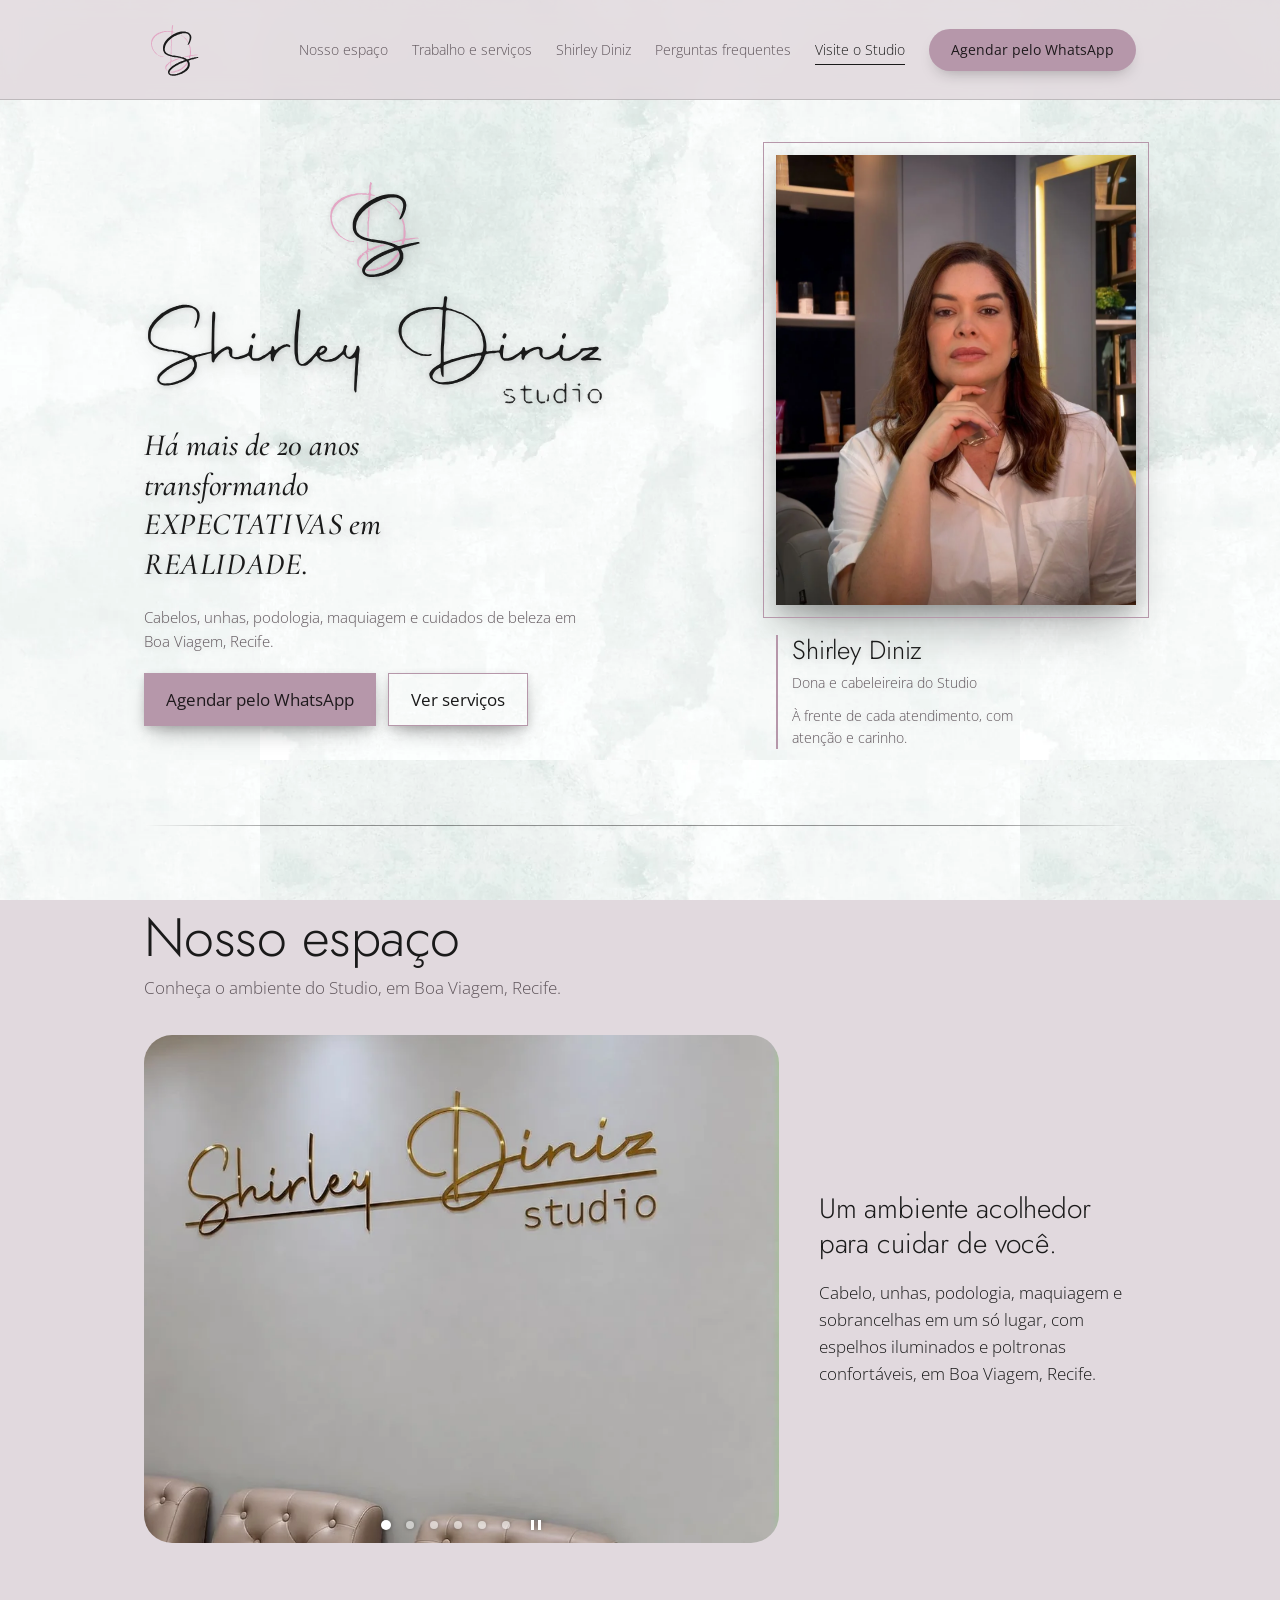
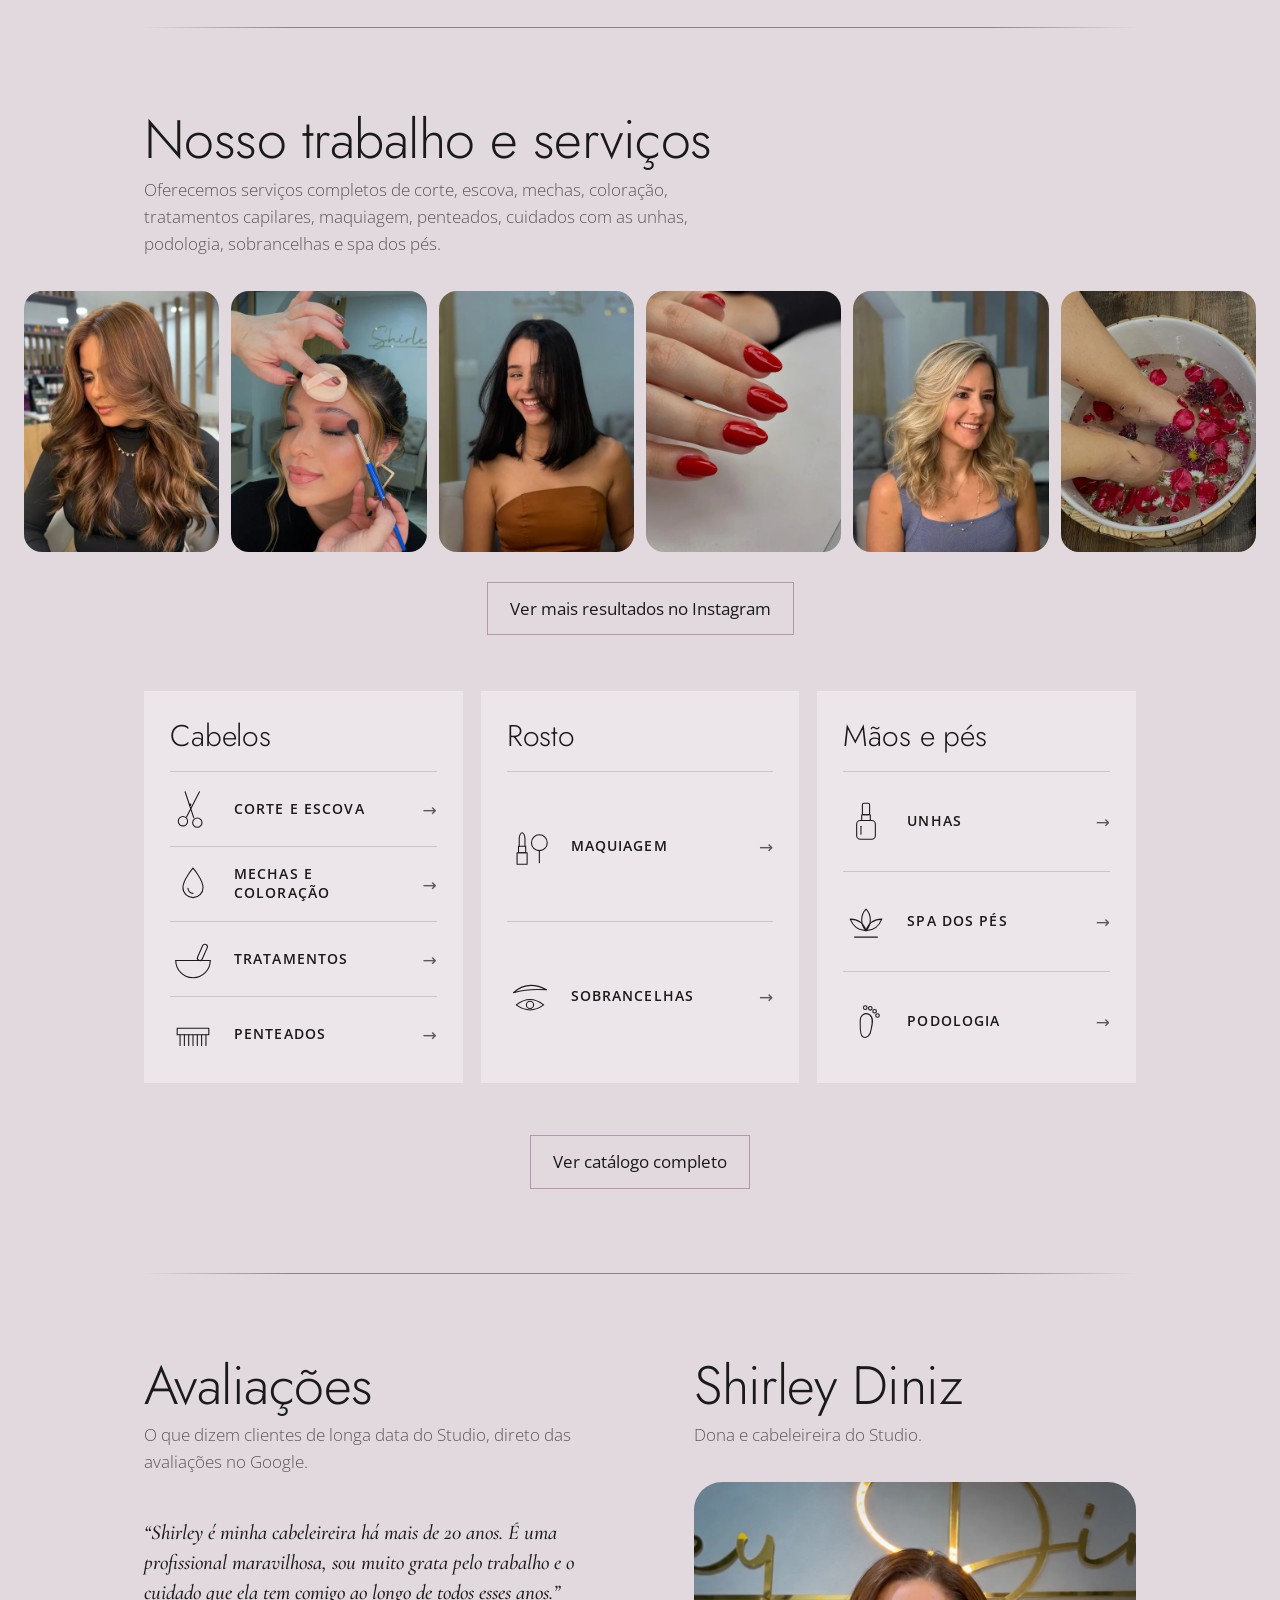
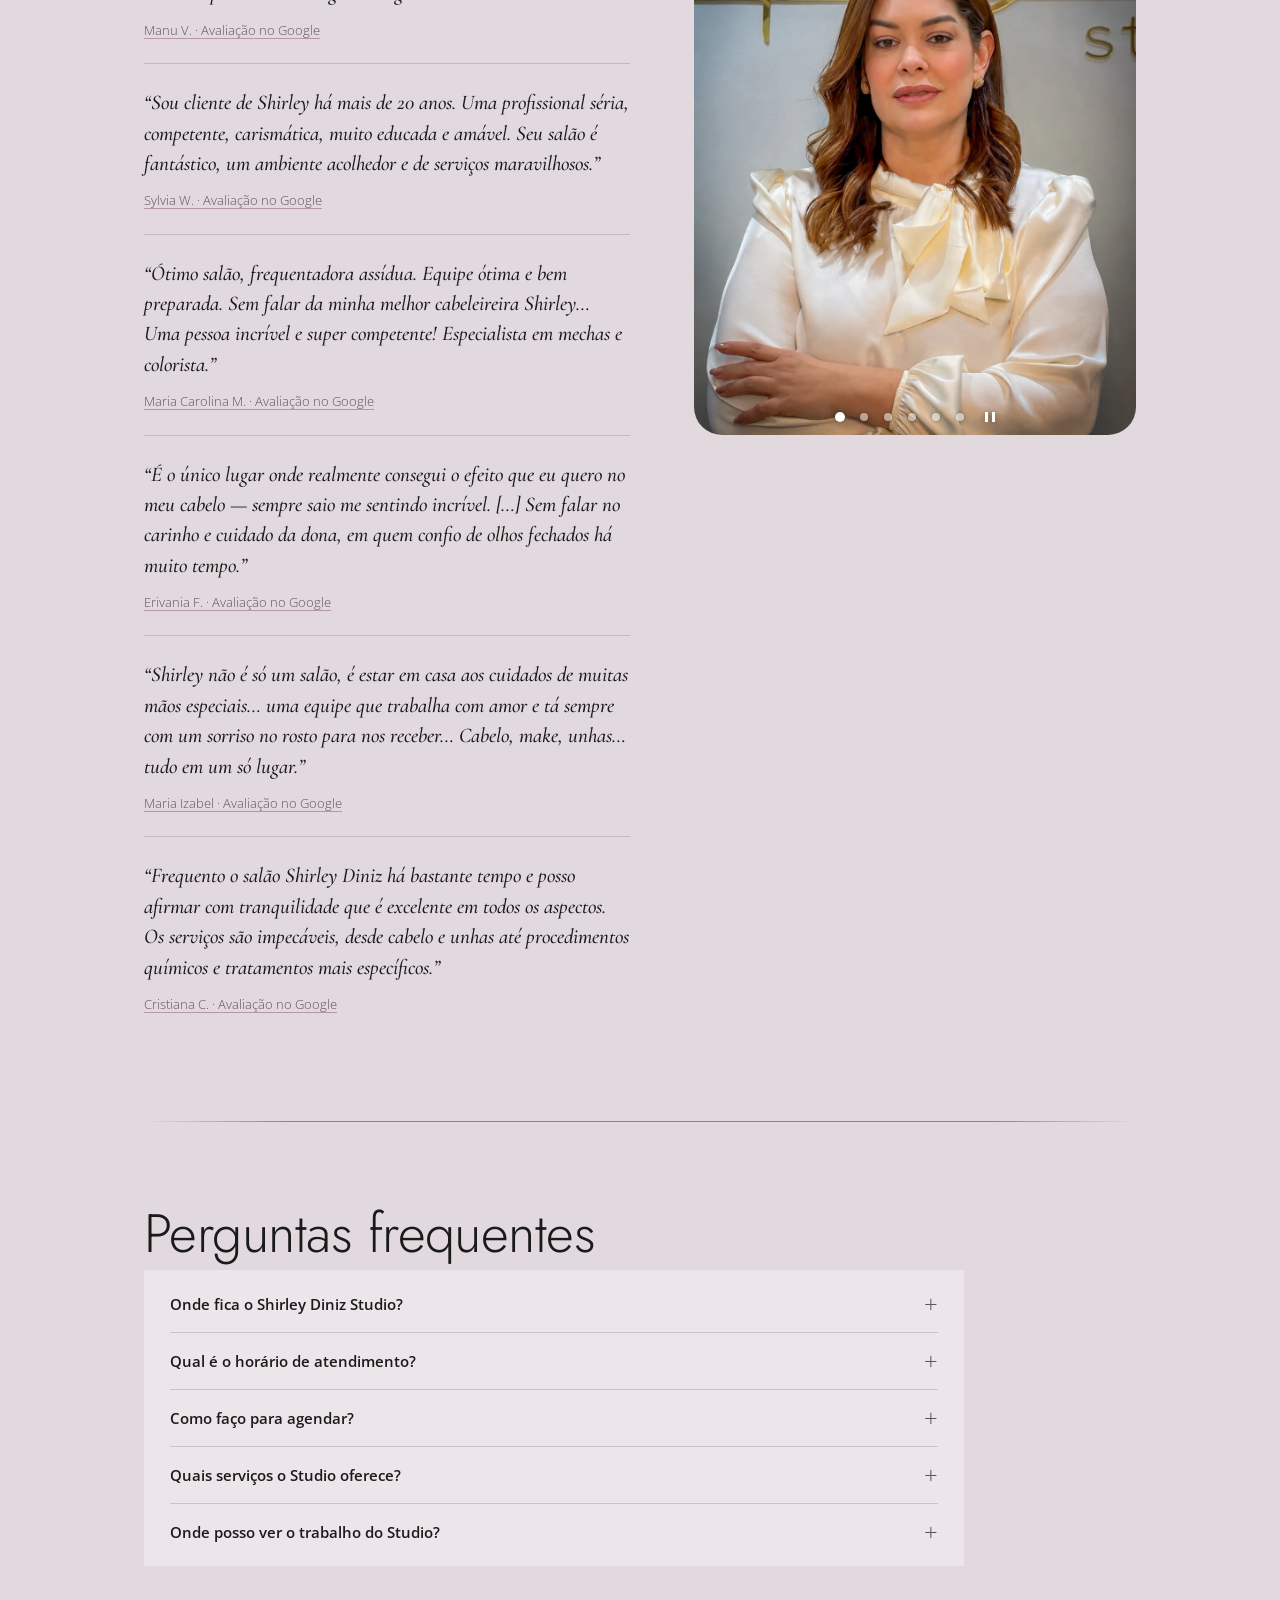
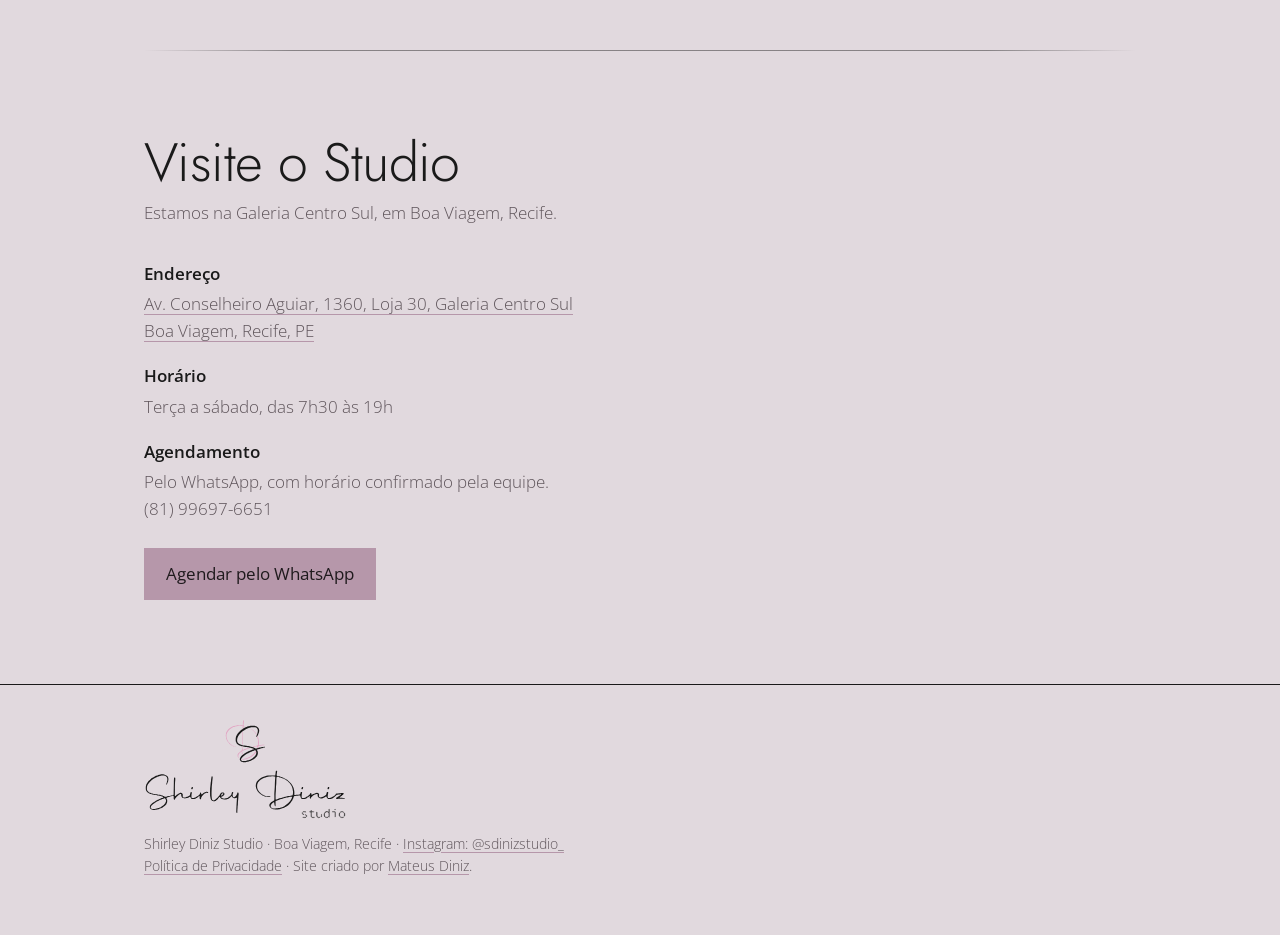
<file: index.html>
<!DOCTYPE html>
<html lang="pt-BR">
<head>
  <meta charset="utf-8">
  <meta name="color-scheme" content="light only">
  <meta name="viewport" content="width=device-width, initial-scale=1, viewport-fit=cover">
  <meta name="theme-color" content="#e1d9de">
  <meta name="description" content="Shirley Diniz Studio — salão de beleza em Boa Viagem, Recife. Cabelo, unhas, podologia, maquiagem e cuidados de beleza.">
  <title>Shirley Diniz Studio | Salão de beleza em Boa Viagem, Recife</title>
  <link rel="icon" href="assets/icons/favicon.ico" sizes="48x48">
  <link rel="icon" type="image/png" sizes="48x48" href="assets/icons/favicon-48.png">
  <link rel="icon" type="image/png" sizes="192x192" href="assets/icons/favicon-192.png">
  <link rel="apple-touch-icon" href="assets/icons/apple-touch-icon.png">
<link rel="canonical" href="https://shirleydinizstudio.com.br/">
  <meta property="og:type" content="website">
  <meta property="og:locale" content="pt_BR">
  <meta property="og:title" content="Shirley Diniz Studio | Salão de beleza em Boa Viagem, Recife">
  <meta property="og:description" content="Cabelo, unhas, podologia, maquiagem e cuidados de beleza em Boa Viagem, Recife.">
<meta property="og:url" content="https://shirleydinizstudio.com.br/">
<meta property="og:site_name" content="Shirley Diniz Studio">
<meta property="og:image" content="https://shirleydinizstudio.com.br/assets/images/og-image.jpg">
<meta property="og:image:type" content="image/jpeg">
<meta property="og:image:width" content="1200">
<meta property="og:image:height" content="630">
<meta property="og:image:alt" content="Logo do Shirley Diniz Studio ao lado da foto de Shirley Diniz">
<meta name="twitter:card" content="summary_large_image">
<meta name="twitter:title" content="Shirley Diniz Studio | Salão de beleza em Boa Viagem, Recife">
<meta name="twitter:description" content="Cabelo, unhas, podologia, maquiagem e cuidados de beleza em Boa Viagem, Recife.">
<meta name="twitter:image" content="https://shirleydinizstudio.com.br/assets/images/og-image.jpg">
<meta name="twitter:image:alt" content="Logo do Shirley Diniz Studio ao lado da foto de Shirley Diniz">
<link rel="preload" href="assets/fonts/open-sans-latin-300-normal.woff2" as="font" type="font/woff2" crossorigin>
<link rel="preload" href="assets/fonts/jost-latin-300-normal.woff2" as="font" type="font/woff2" crossorigin>
  <link rel="stylesheet" href="css/style.css">
<script type="application/ld+json">
{
  "@context": "https://schema.org",
  "@type": "HairSalon",
  "name": "Shirley Diniz Studio",
  "url": "https://shirleydinizstudio.com.br/",
  "image": "https://shirleydinizstudio.com.br/assets/images/og-image.jpg",
  "telephone": "+5581996976651",
  "address": {
    "@type": "PostalAddress",
    "streetAddress": "Av. Conselheiro Aguiar, 1360, Loja 30, Galeria Centro Sul, Boa Viagem",
    "addressLocality": "Recife",
    "addressRegion": "PE",
    "addressCountry": "BR"
  },
  "openingHoursSpecification": [
    {
      "@type": "OpeningHoursSpecification",
      "dayOfWeek": [
        "Tuesday",
        "Wednesday",
        "Thursday",
        "Friday",
        "Saturday"
      ],
      "opens": "07:30",
      "closes": "19:00"
    }
  ],
  "sameAs": [
    "https://www.instagram.com/sdinizstudio_/"
  ],
  "areaServed": {
    "@type": "City",
    "name": "Recife"
  },
  "hasOfferCatalog": {
    "@type": "OfferCatalog",
    "name": "Serviços",
    "itemListElement": [
      {
        "@type": "Offer",
        "itemOffered": {
          "@type": "Service",
          "name": "Corte e escova"
        }
      },
      {
        "@type": "Offer",
        "itemOffered": {
          "@type": "Service",
          "name": "Mechas e coloração"
        }
      },
      {
        "@type": "Offer",
        "itemOffered": {
          "@type": "Service",
          "name": "Tratamentos"
        }
      },
      {
        "@type": "Offer",
        "itemOffered": {
          "@type": "Service",
          "name": "Penteados"
        }
      },
      {
        "@type": "Offer",
        "itemOffered": {
          "@type": "Service",
          "name": "Maquiagem"
        }
      },
      {
        "@type": "Offer",
        "itemOffered": {
          "@type": "Service",
          "name": "Sobrancelhas"
        }
      },
      {
        "@type": "Offer",
        "itemOffered": {
          "@type": "Service",
          "name": "Unhas"
        }
      },
      {
        "@type": "Offer",
        "itemOffered": {
          "@type": "Service",
          "name": "Spa dos pés"
        }
      },
      {
        "@type": "Offer",
        "itemOffered": {
          "@type": "Service",
          "name": "Podologia"
        }
      }
    ]
  }
}
</script>
<script type="application/ld+json">
{
  "@context": "https://schema.org",
  "@type": "FAQPage",
  "mainEntity": [
    {
      "@type": "Question",
      "name": "Onde fica o Shirley Diniz Studio?",
      "acceptedAnswer": {
        "@type": "Answer",
        "text": "O Studio fica na Av. Conselheiro Aguiar, 1360, Loja 30, Galeria Centro Sul, em Boa Viagem, Recife, PE."
      }
    },
    {
      "@type": "Question",
      "name": "Qual é o horário de atendimento?",
      "acceptedAnswer": {
        "@type": "Answer",
        "text": "Atendemos de terça a sábado, das 7h30 às 19h."
      }
    },
    {
      "@type": "Question",
      "name": "Como faço para agendar?",
      "acceptedAnswer": {
        "@type": "Answer",
        "text": "O agendamento é feito pelo WhatsApp, no número (81) 99697-6651. Basta tocar em Agendar pelo WhatsApp ou em qualquer serviço desta página."
      }
    },
    {
      "@type": "Question",
      "name": "Quais serviços o Studio oferece?",
      "acceptedAnswer": {
        "@type": "Answer",
        "text": "Para cabelos: corte e escova, mechas e coloração, tratamentos e penteados. Para o rosto: maquiagem e sobrancelhas. Para mãos e pés: unhas, spa dos pés e podologia."
      }
    },
    {
      "@type": "Question",
      "name": "Onde posso ver o trabalho do Studio?",
      "acceptedAnswer": {
        "@type": "Answer",
        "text": "Na seção Nosso trabalho e serviços, aqui na página, e no Instagram @sdinizstudio_."
      }
    }
  ]
}
</script>
</head>
<body>
  <a class="skip-link" href="#inicio">Pular para o conteúdo</a>

  <div class="wrap">
    <header>
      <a class="brand-mark" href="#inicio" aria-label="Shirley Diniz Studio — início">
        <img src="assets/icons/monograma.svg" alt="Monograma Shirley Diniz Studio" width="115" height="121" decoding="async">
      </a>
      <nav aria-label="Principal">
        <a href="#espaco">Nosso espaço</a>
        <a href="#servicos">Trabalho e serviços</a>
        <a href="#avaliacoes">Shirley Diniz</a>
        <a href="#faq">Perguntas frequentes</a>
        <a href="#visite">Visite o Studio</a>
      </nav>
      <a class="btn btn-pill" href="https://wa.me/5581996976651?text=Ol%C3%A1%21%20Gostaria%20de%20agendar%20um%20hor%C3%A1rio%20no%20Shirley%20Diniz%20Studio." target="_blank" rel="noopener noreferrer" aria-label="Agendar pelo WhatsApp (abre em nova aba)">Agendar<span class="btn-more">pelo WhatsApp</span></a>
    </header>

    <main id="inicio" tabindex="-1">
      <h1 class="visually-hidden">Shirley Diniz Studio: salão de beleza em Boa Viagem, Recife</h1>
      <div class="hero">
        <div class="hero-copy">
          <img class="hero-logo" src="assets/icons/logo-shirley-diniz-studio.svg" alt="Shirley Diniz Studio" width="548" height="271" fetchpriority="high" decoding="async">
          <p class="hero-tag">Há mais de 20 anos transformando <strong>EXPECTATIVAS</strong> em <strong>REALIDADE.</strong></p>
          <p class="hero-intro">Cabelos, unhas, podologia, maquiagem e cuidados de beleza em Boa Viagem, Recife.</p>
          <div class="btns">
            <a class="btn" href="https://wa.me/5581996976651?text=Ol%C3%A1%21%20Gostaria%20de%20agendar%20um%20hor%C3%A1rio%20no%20Shirley%20Diniz%20Studio." target="_blank" rel="noopener noreferrer">Agendar pelo WhatsApp<span class="visually-hidden"> (abre em nova aba)</span></a>
            <a class="btn alt" href="#servicos-lista">Ver serviços</a>
          </div>
        </div>

        <figure class="hero-owner">
          <img src="assets/images/shirley-diniz.webp" width="900" height="1200" alt="Shirley Diniz, dona e cabeleireira do Studio, de camisa branca com a mão apoiada no queixo" fetchpriority="high" decoding="async">
          <figcaption>
            <p class="owner-name">Shirley Diniz</p>
            <p class="owner-role">Dona e cabeleireira do Studio</p>
            <p class="owner-note">À frente de cada atendimento, com atenção e carinho.</p>
          </figcaption>
        </figure>
      </div>

      <section id="espaco" aria-labelledby="titulo-espaco">
        <h2 class="section-title" id="titulo-espaco">Nosso espaço</h2>
        <p class="sub">Conheça o ambiente do Studio, em Boa Viagem, Recife.</p>
        <div class="ig-layout space-layout">
          <div class="ig-carousel" role="group" aria-roledescription="carrossel" aria-label="Fotos do espaço do Shirley Diniz Studio">
            <div class="ig-viewport">
              <div class="ig-track">
              <div class="ig-slide"><img src="assets/images/espaco-06.webp" width="930" height="1162" alt="Logo dourada do Shirley Diniz Studio e poltronas de espera" decoding="async"></div>
              <div class="ig-slide"><img src="assets/images/espaco-05.webp" width="1300" height="1625" alt="Salão com espelhos iluminados, poltronas e piso de mármore" loading="lazy" decoding="async"></div>
              <div class="ig-slide"><img src="assets/images/espaco-04.webp" width="1300" height="1625" alt="Lavatório do salão com prateleiras de esmaltes ao fundo" loading="lazy" decoding="async"></div>
              <div class="ig-slide"><img src="assets/images/espaco-01.webp" width="941" height="1176" alt="Prateleiras iluminadas com shampoos e máscaras de tratamento Kérastase" loading="lazy" decoding="async"></div>
              <div class="ig-slide"><img src="assets/images/espaco-02.webp" width="1300" height="1625" alt="Estante dourada com shampoos, condicionadores e máscaras profissionais para cabelo" loading="lazy" decoding="async"></div>
              <div class="ig-slide"><img src="assets/images/espaco-03.webp" width="1300" height="1625" alt="Prateleiras iluminadas com esmaltes tradicionais e em gel" loading="lazy" decoding="async"></div>
              </div>
              <div class="ig-dots"><button type="button" class="ig-dot is-active" aria-label="Ver foto 1 de 6" aria-current="true"></button><button type="button" class="ig-dot" aria-label="Ver foto 2 de 6" aria-current="false"></button><button type="button" class="ig-dot" aria-label="Ver foto 3 de 6" aria-current="false"></button><button type="button" class="ig-dot" aria-label="Ver foto 4 de 6" aria-current="false"></button><button type="button" class="ig-dot" aria-label="Ver foto 5 de 6" aria-current="false"></button><button type="button" class="ig-dot" aria-label="Ver foto 6 de 6" aria-current="false"></button><button type="button" class="ig-pause" aria-label="Pausar rotação" aria-pressed="false"></button></div>
            </div>
          </div>
          <div class="ig-text">
            <h3>Um ambiente acolhedor para cuidar de você.</h3>
            <p>Cabelo, unhas, podologia, maquiagem e sobrancelhas em um só lugar, com espelhos iluminados e poltronas confortáveis, em Boa Viagem, Recife.</p>
          </div>
        </div>
      </section>

      <section id="servicos" aria-labelledby="titulo-servicos">
        <h2 class="section-title" id="titulo-servicos">Nosso trabalho e serviços</h2>
        <p class="sub svc-sub">Oferecemos serviços completos de corte, escova, mechas, coloração, tratamentos capilares, maquiagem, penteados, cuidados com as unhas, podologia, sobrancelhas e spa dos pés.</p>
        <ul class="work-gallery">
          <li><img src="assets/images/trabalho-01.webp" alt="Cabelo castanho acobreado com ondas soltas" width="480" height="640" loading="lazy" decoding="async"></li>
          <li><img src="assets/images/trabalho-02.webp" alt="Maquiagem sendo aplicada em cliente, com sombra nos olhos" width="480" height="640" loading="lazy" decoding="async"></li>
          <li><img src="assets/images/trabalho-03.webp" alt="Cabelo ruivo em tom acobreado com ondas" width="480" height="640" loading="lazy" decoding="async"></li>
          <li><img src="assets/images/trabalho-04.webp" alt="Unhas pintadas de vermelho" width="480" height="640" loading="lazy" decoding="async"></li>
          <li><img src="assets/images/trabalho-05.webp" alt="Cabelo loiro com mechas e ondas" width="480" height="640" loading="lazy" decoding="async"></li>
          <li><img src="assets/images/trabalho-06.webp" alt="Spa dos pés com pétalas de flores" width="480" height="640" loading="lazy" decoding="async"></li>
        </ul>
        <div class="work-cta"><a class="btn alt" href="https://www.instagram.com/sdinizstudio_/" target="_blank" rel="noopener noreferrer" aria-label="Abrir Instagram do Shirley Diniz Studio (abre em nova aba)">Ver mais resultados no Instagram</a></div>
        <div class="svc-cats" id="servicos-lista">
          <article class="svc-cat">
            <h3 class="svc-cat-title">Cabelos</h3>
            <ul class="svc-list">
              <li class="svc-item">
                <a class="svc-link" href="https://wa.me/5581996976651?text=Ol%C3%A1%21%20Gostaria%20de%20agendar%20corte%20e%20escova%20no%20Shirley%20Diniz%20Studio." target="_blank" rel="noopener noreferrer" aria-label="Agendar pelo WhatsApp: corte e escova (abre em nova aba)">
                  <svg class="svc-icon" viewBox="0 0 64 64" width="64" height="64" aria-hidden="true" focusable="false" fill="none" stroke="currentColor" stroke-width="1.5" stroke-linecap="round" stroke-linejoin="round"><path d="M23 43 L41 8"/><path d="M33 44 L21 8"/><circle cx="18" cy="49" r="6.5"/><circle cx="38" cy="51" r="6.5"/><circle cx="28" cy="26" r="1"/></svg>
                  <h4 class="svc-name">CORTE E ESCOVA</h4>
                </a>
              </li>
              <li class="svc-item">
                <a class="svc-link" href="https://wa.me/5581996976651?text=Ol%C3%A1%21%20Gostaria%20de%20agendar%20mechas%20e%20colora%C3%A7%C3%A3o%20no%20Shirley%20Diniz%20Studio." target="_blank" rel="noopener noreferrer" aria-label="Agendar pelo WhatsApp: mechas e coloração (abre em nova aba)">
                  <svg class="svc-icon" viewBox="0 0 64 64" width="64" height="64" aria-hidden="true" focusable="false" fill="none" stroke="currentColor" stroke-width="1.5" stroke-linecap="round" stroke-linejoin="round"><path d="M32 10C32 10 18 26 18 37a14 14 0 0 0 28 0C46 26 32 10 32 10Z"/><path d="M25 38a7 7 0 0 0 7 7"/></svg>
                  <h4 class="svc-name">MECHAS E COLORAÇÃO</h4>
                </a>
              </li>
              <li class="svc-item">
                <a class="svc-link" href="https://wa.me/5581996976651?text=Ol%C3%A1%21%20Gostaria%20de%20agendar%20tratamentos%20no%20Shirley%20Diniz%20Studio." target="_blank" rel="noopener noreferrer" aria-label="Agendar pelo WhatsApp: tratamentos (abre em nova aba)">
                  <svg class="svc-icon" viewBox="0 0 64 64" width="64" height="64" aria-hidden="true" focusable="false" fill="none" stroke="currentColor" stroke-width="1.5" stroke-linecap="round" stroke-linejoin="round"><path d="M8 34 H56"/><path d="M8 34 A24 24 0 0 0 56 34"/><rect x="-3.5" y="-22" width="7" height="24" rx="3.5" transform="translate(41 32) rotate(24)"/></svg>
                  <h4 class="svc-name">TRATAMENTOS</h4>
                </a>
              </li>
              <li class="svc-item">
                <a class="svc-link" href="https://wa.me/5581996976651?text=Ol%C3%A1%21%20Gostaria%20de%20agendar%20penteados%20no%20Shirley%20Diniz%20Studio." target="_blank" rel="noopener noreferrer" aria-label="Agendar pelo WhatsApp: penteados (abre em nova aba)">
                  <svg class="svc-icon" viewBox="0 0 64 64" width="64" height="64" aria-hidden="true" focusable="false" fill="none" stroke="currentColor" stroke-width="1.5" stroke-linecap="round" stroke-linejoin="round"><path d="M10 24h44v9H10z"/><path d="M14 33v15M20 33v15M26 33v15M32 33v15M38 33v15M44 33v15M50 33v15"/></svg>
                  <h4 class="svc-name">PENTEADOS</h4>
                </a>
              </li>
            </ul>
          </article>
          <article class="svc-cat">
            <h3 class="svc-cat-title">Rosto</h3>
            <ul class="svc-list">
              <li class="svc-item">
                <a class="svc-link" href="https://wa.me/5581996976651?text=Ol%C3%A1%21%20Gostaria%20de%20agendar%20maquiagem%20no%20Shirley%20Diniz%20Studio." target="_blank" rel="noopener noreferrer" aria-label="Agendar pelo WhatsApp: maquiagem (abre em nova aba)">
                  <svg class="svc-icon" viewBox="0 0 64 64" width="64" height="64" aria-hidden="true" focusable="false" fill="none" stroke="currentColor" stroke-width="1.5" stroke-linecap="round" stroke-linejoin="round"><rect x="14" y="40" width="14" height="16"/><rect x="16" y="31" width="10" height="9"/><path d="M17 31 V21 Q17 14 21 12 Q25 14 25 21 V31"/><circle cx="45" cy="26" r="11"/><path d="M45 37 V54"/></svg>
                  <h4 class="svc-name">MAQUIAGEM</h4>
                </a>
              </li>
              <li class="svc-item">
                <a class="svc-link" href="https://wa.me/5581996976651?text=Ol%C3%A1%21%20Gostaria%20de%20agendar%20sobrancelhas%20no%20Shirley%20Diniz%20Studio." target="_blank" rel="noopener noreferrer" aria-label="Agendar pelo WhatsApp: sobrancelhas (abre em nova aba)">
                  <svg class="svc-icon" viewBox="0 0 64 64" width="64" height="64" aria-hidden="true" focusable="false" fill="none" stroke="currentColor" stroke-width="1.5" stroke-linecap="round" stroke-linejoin="round"><path d="M9 26 Q29 8 55 22 Q30 20 9 26 Z"/><path d="M13 43 Q32 28 51 43 Q32 57 13 43 Z"/><circle cx="32" cy="43" r="5"/></svg>
                  <h4 class="svc-name">SOBRANCELHAS</h4>
                </a>
              </li>
            </ul>
          </article>
          <article class="svc-cat">
            <h3 class="svc-cat-title">Mãos e pés</h3>
            <ul class="svc-list">
              <li class="svc-item">
                <a class="svc-link" href="https://wa.me/5581996976651?text=Ol%C3%A1%21%20Gostaria%20de%20agendar%20unhas%20no%20Shirley%20Diniz%20Studio." target="_blank" rel="noopener noreferrer" aria-label="Agendar pelo WhatsApp: unhas (abre em nova aba)">
                  <svg class="svc-icon" viewBox="0 0 64 64" width="64" height="64" aria-hidden="true" focusable="false" fill="none" stroke="currentColor" stroke-width="1.5" stroke-linecap="round" stroke-linejoin="round"><rect x="19" y="30" width="26" height="26" rx="5"/><rect x="26" y="22" width="12" height="8"/><rect x="27" y="6" width="10" height="16" rx="2"/><path d="M25 38 V49"/></svg>
                  <h4 class="svc-name">UNHAS</h4>
                </a>
              </li>
              <li class="svc-item">
                <a class="svc-link" href="https://wa.me/5581996976651?text=Ol%C3%A1%21%20Gostaria%20de%20agendar%20spa%20dos%20p%C3%A9s%20no%20Shirley%20Diniz%20Studio." target="_blank" rel="noopener noreferrer" aria-label="Agendar pelo WhatsApp: spa dos pés (abre em nova aba)">
                  <svg class="svc-icon" viewBox="0 0 64 64" width="64" height="64" aria-hidden="true" focusable="false" fill="none" stroke="currentColor" stroke-width="1.5" stroke-linecap="round" stroke-linejoin="round"><path d="M32 14C24 22 24 36 32 44C40 36 40 22 32 14Z"/><path d="M32 44C22 44 14 38 10 28C20 28 28 32 32 44Z"/><path d="M32 44C42 44 50 38 54 28C44 28 36 32 32 44Z"/><path d="M16 53H48"/></svg>
                  <h4 class="svc-name">SPA DOS PÉS</h4>
                </a>
              </li>
              <li class="svc-item">
                <a class="svc-link" href="https://wa.me/5581996976651?text=Ol%C3%A1%21%20Gostaria%20de%20agendar%20podologia%20no%20Shirley%20Diniz%20Studio." target="_blank" rel="noopener noreferrer" aria-label="Agendar pelo WhatsApp: podologia (abre em nova aba)">
                  <svg class="svc-icon" viewBox="0 0 64 64" width="64" height="64" aria-hidden="true" focusable="false" fill="none" stroke="currentColor" stroke-width="1.5" stroke-linecap="round" stroke-linejoin="round"><path d="M24 30C24 22 31 18 37 22C43 26 41 35 39 43C38 51 33 55 28 53C23 51 24 39 24 30Z"/><circle cx="31" cy="12" r="2.5"/><circle cx="38" cy="13" r="2.5"/><circle cx="44" cy="17" r="2.5"/><circle cx="48" cy="23" r="2.5"/></svg>
                  <h4 class="svc-name">PODOLOGIA</h4>
                </a>
              </li>
            </ul>
          </article>
        </div>
        <div class="svc-cta"><a class="btn alt" href="https://www.canva.com/design/DAF3YJUNJCU/idtk7_R2stTyMCW8Zo0c2w/view?utm_content=DAF3YJUNJCU&utm_campaign=designshare&utm_medium=link2&utm_source=uniquelinks&utlId=h7fc16fe972" target="_blank" rel="noopener noreferrer">Ver catálogo completo<span class="visually-hidden"> (abre em nova aba)</span></a></div>
      </section>

      <section id="avaliacoes" aria-labelledby="titulo-avaliacoes titulo-shirley">
        <div class="about-grid">
          <div class="reviews-col">
            <h2 class="section-title" id="titulo-avaliacoes">Avaliações</h2>
            <p class="sub">O que dizem clientes de longa data do Studio, direto das avaliações no Google.</p>
            <ul class="reviews">
            <li class="review"><blockquote><p>“Shirley é minha cabeleireira há mais de 20 anos. É uma profissional maravilhosa, sou muito grata pelo trabalho e o cuidado que ela tem comigo ao longo de todos esses anos.”</p><cite><a href="https://maps.app.goo.gl/WC25cvmRMXDy2jjR9" target="_blank" rel="noopener noreferrer">Manu V. · Avaliação no Google<span class="visually-hidden"> (abre em nova aba)</span></a></cite></blockquote></li>
            <li class="review"><blockquote><p>“Sou cliente de Shirley há mais de 20 anos. Uma profissional séria, competente, carismática, muito educada e amável. Seu salão é fantástico, um ambiente acolhedor e de serviços maravilhosos.”</p><cite><a href="https://maps.app.goo.gl/VYAkd1P2r32AD2HfA" target="_blank" rel="noopener noreferrer">Sylvia W. · Avaliação no Google<span class="visually-hidden"> (abre em nova aba)</span></a></cite></blockquote></li>
            <li class="review"><blockquote><p>“Ótimo salão, frequentadora assídua. Equipe ótima e bem preparada. Sem falar da minha melhor cabeleireira Shirley… Uma pessoa incrível e super competente! Especialista em mechas e colorista.”</p><cite><a href="https://maps.app.goo.gl/C6NYWWkMjtHkhqMt5" target="_blank" rel="noopener noreferrer">Maria Carolina M. · Avaliação no Google<span class="visually-hidden"> (abre em nova aba)</span></a></cite></blockquote></li>
            <li class="review"><blockquote><p>“É o único lugar onde realmente consegui o efeito que eu quero no meu cabelo — sempre saio me sentindo incrível. […] Sem falar no carinho e cuidado da dona, em quem confio de olhos fechados há muito tempo.”</p><cite><a href="https://maps.app.goo.gl/QGM6AzDDdPGrkFwx8" target="_blank" rel="noopener noreferrer">Erivania F. · Avaliação no Google<span class="visually-hidden"> (abre em nova aba)</span></a></cite></blockquote></li>
            <li class="review"><blockquote><p>“Shirley não é só um salão, é estar em casa aos cuidados de muitas mãos especiais… uma equipe que trabalha com amor e tá sempre com um sorriso no rosto para nos receber… Cabelo, make, unhas… tudo em um só lugar.”</p><cite><a href="https://maps.app.goo.gl/CLyFwutzNp2oZWR46" target="_blank" rel="noopener noreferrer">Maria Izabel · Avaliação no Google<span class="visually-hidden"> (abre em nova aba)</span></a></cite></blockquote></li>
            <li class="review"><blockquote><p>“Frequento o salão Shirley Diniz há bastante tempo e posso afirmar com tranquilidade que é excelente em todos os aspectos. Os serviços são impecáveis, desde cabelo e unhas até procedimentos químicos e tratamentos mais específicos.”</p><cite><a href="https://maps.app.goo.gl/TjkMKKu6MrzJbiQd7" target="_blank" rel="noopener noreferrer">Cristiana C. · Avaliação no Google<span class="visually-hidden"> (abre em nova aba)</span></a></cite></blockquote></li>
            </ul>
          </div>
          <div class="shirley-col">
            <h2 class="section-title" id="titulo-shirley">Shirley Diniz</h2>
            <p class="sub">Dona e cabeleireira do Studio.</p>
            <div class="ig-carousel" role="group" aria-roledescription="carrossel" aria-label="Fotos de Shirley Diniz">
              <div class="ig-viewport">
                <div class="ig-track">
              <div class="ig-slide"><img src="assets/images/shirley-01.webp" alt="Shirley Diniz com blusa branca de laço, de braços cruzados, em frente à logo do Studio" width="1000" height="1250" decoding="async"></div>
              <div class="ig-slide"><img src="assets/images/shirley-02.webp" alt="Shirley Diniz sorrindo, com avental vermelho e pincel de coloração na mão" width="1000" height="1250" loading="lazy" decoding="async"></div>
              <div class="ig-slide"><img src="assets/images/shirley-03.webp" alt="Shirley Diniz segurando um secador de cabelo" width="1000" height="1250" loading="lazy" decoding="async"></div>
              <div class="ig-slide"><img src="assets/images/shirley-04.webp" alt="Shirley Diniz com a mão no queixo, em frente às prateleiras do Studio" width="1000" height="1250" loading="lazy" decoding="async"></div>
              <div class="ig-slide"><img src="assets/images/shirley-05.webp" alt="Shirley Diniz com avental vermelho e pincel de coloração" width="1000" height="1250" loading="lazy" decoding="async"></div>
              <div class="ig-slide"><img src="assets/images/shirley-06.webp" alt="Shirley Diniz em close, com avental vermelho e pincel de coloração" width="1000" height="1250" loading="lazy" decoding="async"></div>
                </div>
                <div class="ig-dots"><button type="button" class="ig-dot is-active" aria-label="Ver foto 1 de 6" aria-current="true"></button><button type="button" class="ig-dot" aria-label="Ver foto 2 de 6" aria-current="false"></button><button type="button" class="ig-dot" aria-label="Ver foto 3 de 6" aria-current="false"></button><button type="button" class="ig-dot" aria-label="Ver foto 4 de 6" aria-current="false"></button><button type="button" class="ig-dot" aria-label="Ver foto 5 de 6" aria-current="false"></button><button type="button" class="ig-dot" aria-label="Ver foto 6 de 6" aria-current="false"></button><button type="button" class="ig-pause" aria-label="Pausar rotação" aria-pressed="false"></button></div>
              </div>
            </div>
          </div>
        </div>
      </section>

      <section id="faq" aria-labelledby="titulo-faq">
        <h2 class="section-title" id="titulo-faq">Perguntas frequentes</h2>
        <div class="faq">
          <details class="faq-item"><summary>Onde fica o Shirley Diniz Studio?</summary><p>O Studio fica na Av. Conselheiro Aguiar, 1360, Loja 30, Galeria Centro Sul, em Boa Viagem, Recife, PE.</p></details>
          <details class="faq-item"><summary>Qual é o horário de atendimento?</summary><p>Atendemos de terça a sábado, das 7h30 às 19h.</p></details>
          <details class="faq-item"><summary>Como faço para agendar?</summary><p>O agendamento é feito pelo WhatsApp, no número (81) 99697-6651. Basta tocar em Agendar pelo WhatsApp ou em qualquer serviço desta página.</p></details>
          <details class="faq-item"><summary>Quais serviços o Studio oferece?</summary><p>Para cabelos: corte e escova, mechas e coloração, tratamentos e penteados. Para o rosto: maquiagem e sobrancelhas. Para mãos e pés: unhas, spa dos pés e podologia.</p></details>
          <details class="faq-item"><summary>Onde posso ver o trabalho do Studio?</summary><p>Na seção Nosso trabalho e serviços, aqui na página, e no Instagram @sdinizstudio_.</p></details>
        </div>
      </section>

      <section id="visite" aria-labelledby="titulo-visite">
        <h2 class="section-title" id="titulo-visite">Visite o Studio</h2>
        <p class="sub">Estamos na Galeria Centro Sul, em Boa Viagem, Recife.</p>
        <div class="visit">
          <dl class="info">
            <div class="info-block"><dt>Endereço</dt><dd><a class="plain" href="https://www.google.com/maps/search/?api=1&amp;query=Av.+Conselheiro+Aguiar,+1360,+Boa+Viagem,+Recife" target="_blank" rel="noopener noreferrer">Av. Conselheiro Aguiar, 1360, Loja 30, Galeria Centro Sul<br>Boa Viagem, Recife, PE<span class="visually-hidden"> (abre em nova aba)</span></a></dd></div>
            <div class="info-block"><dt>Horário</dt><dd>Terça a sábado, das 7h30 às 19h</dd></div>
            <div class="info-block"><dt>Agendamento</dt><dd>Pelo WhatsApp, com horário confirmado pela equipe.<br>(81) 99697-6651</dd></div>
            <div class="info-cta"><a class="btn" href="https://wa.me/5581996976651?text=Ol%C3%A1%21%20Gostaria%20de%20agendar%20um%20hor%C3%A1rio%20no%20Shirley%20Diniz%20Studio." target="_blank" rel="noopener noreferrer">Agendar pelo WhatsApp<span class="visually-hidden"> (abre em nova aba)</span></a></div>
          </dl>

          <div class="map" data-map-src="https://maps.google.com/maps?q=Av.+Conselheiro+Aguiar,+1360,+Boa+Viagem,+Recife&amp;output=embed" data-map-title="Mapa: Shirley Diniz Studio, Galeria Centro Sul, Boa Viagem">
          <div class="map-placeholder">
            <a class="map-link" href="https://www.google.com/maps/search/?api=1&amp;query=Av.+Conselheiro+Aguiar,+1360,+Boa+Viagem,+Recife" target="_blank" rel="noopener noreferrer">Abrir no Google Maps<span class="visually-hidden"> (abre em nova aba)</span></a>
          </div>
        </div>
        </div>
      </section>
    </main>
  </div>

  <footer>
    <div class="wrap">
      <img class="footer-logo" src="assets/icons/logo-shirley-diniz-studio.svg" alt="Shirley Diniz Studio" width="548" height="271" loading="lazy" decoding="async">
      <p class="footer-meta">Shirley Diniz Studio · Boa Viagem, Recife · <a href="https://www.instagram.com/sdinizstudio_/" target="_blank" rel="noopener noreferrer">Instagram: @sdinizstudio_<span class="visually-hidden"> (abre em nova aba)</span></a></p>
      <p class="footer-meta"><a href="privacidade.html">Política de Privacidade</a> · Site criado por <a href="https://www.linkedin.com/in/mateusdinizz" target="_blank" rel="noopener noreferrer">Mateus Diniz<span class="visually-hidden"> (LinkedIn, abre em nova aba)</span></a>.</p>
    </div>
  </footer>

  <a class="fab" href="https://wa.me/5581996976651?text=Ol%C3%A1%21%20Gostaria%20de%20agendar%20um%20hor%C3%A1rio%20no%20Shirley%20Diniz%20Studio." target="_blank" rel="noopener noreferrer">Agendar pelo WhatsApp<span class="visually-hidden"> (abre em nova aba)</span></a>
  <script src="js/main.js" defer></script>
</body>
</html>
</file>
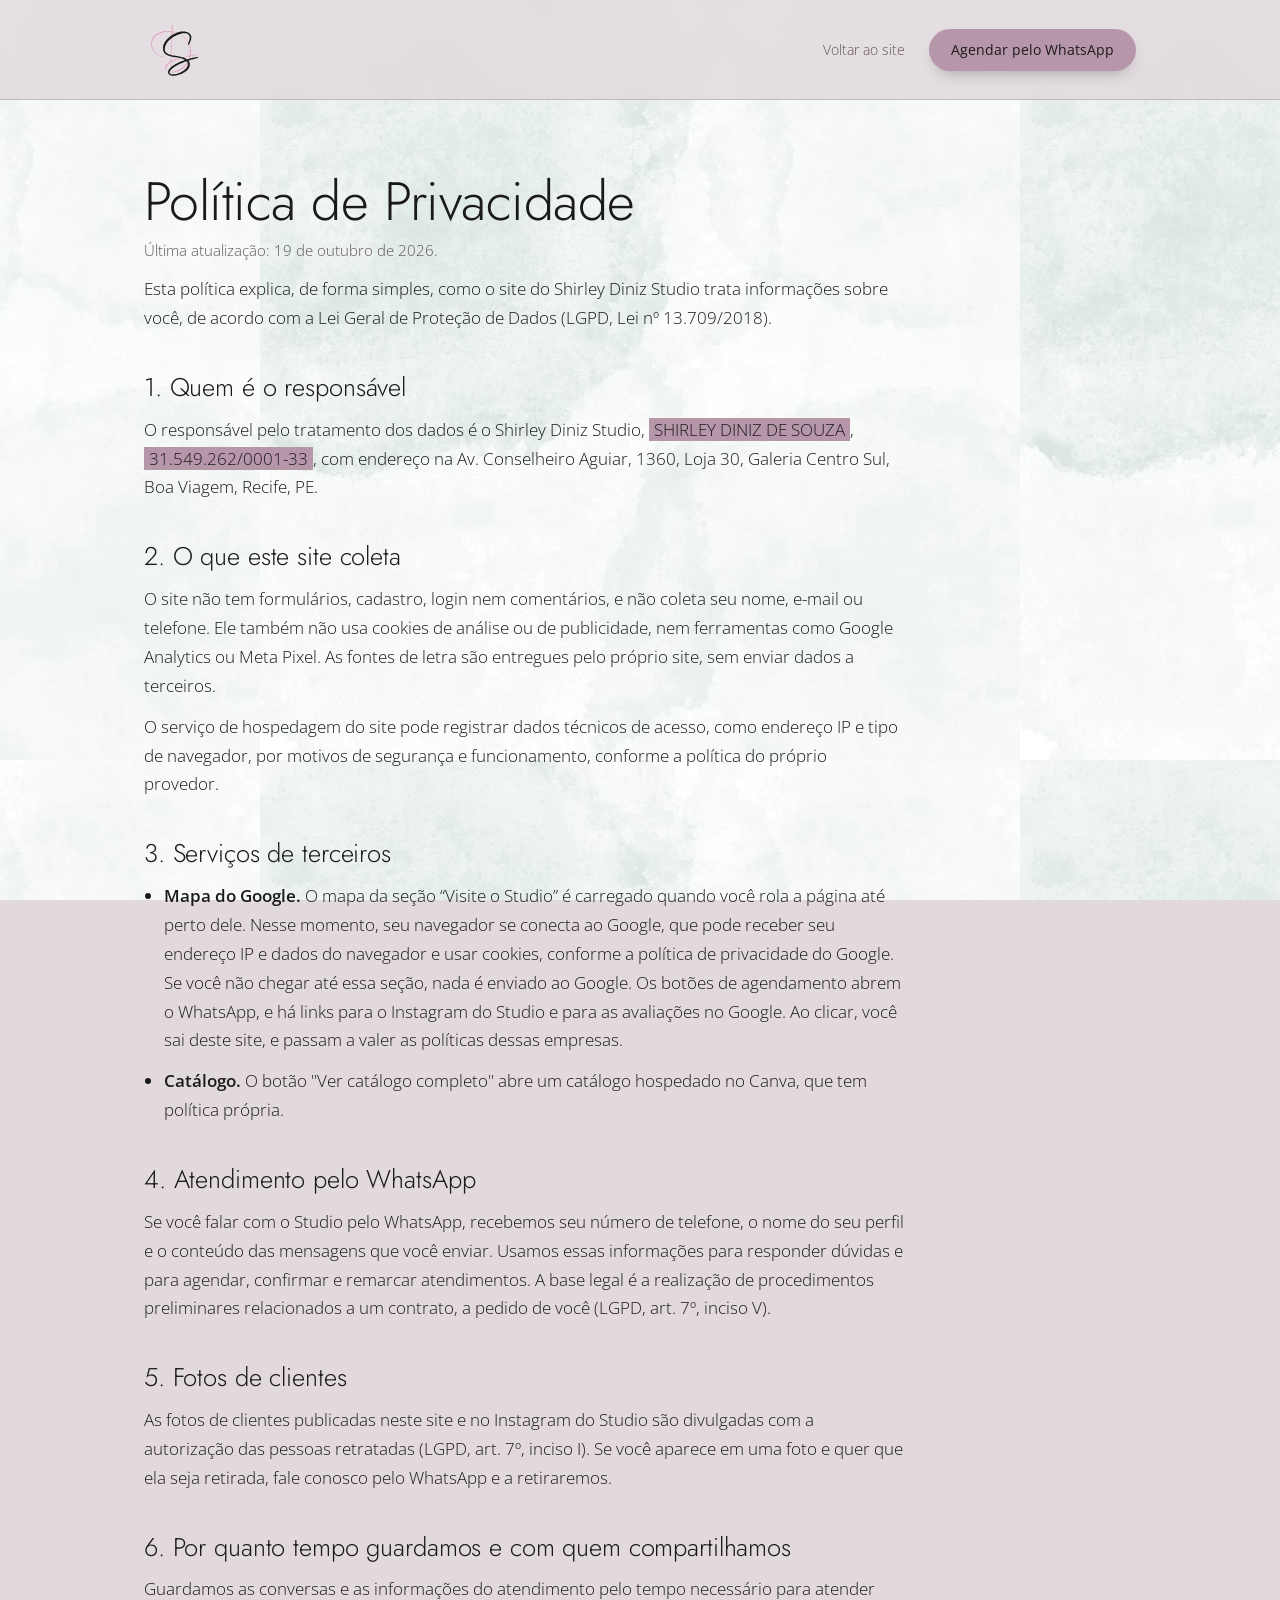
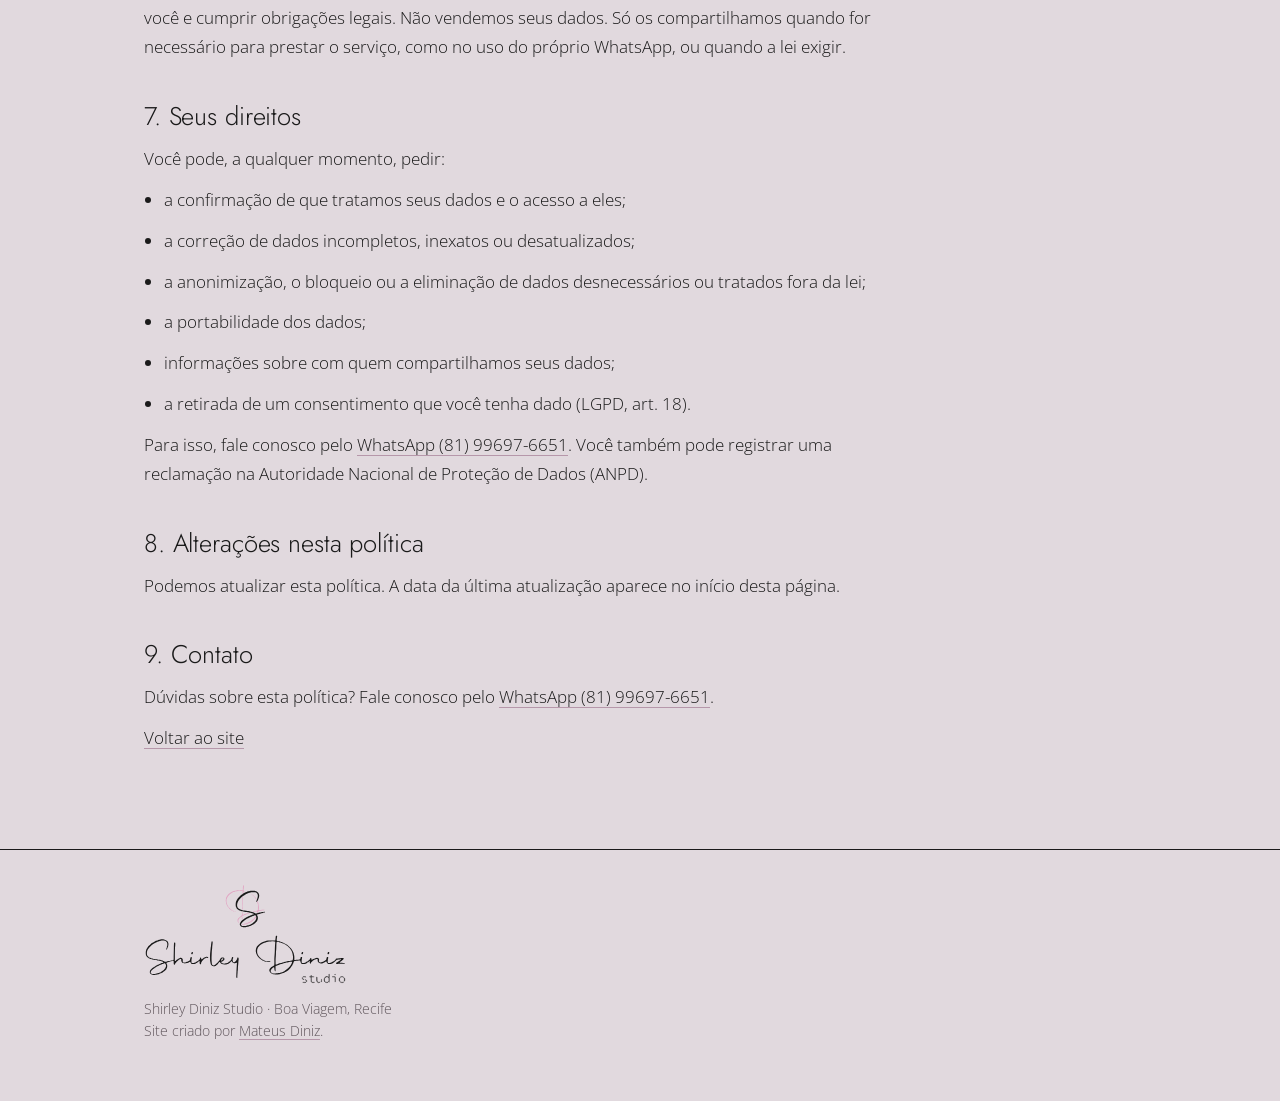
<file: privacidade.html>
<!DOCTYPE html>
<html lang="pt-BR">
<head>
  <meta charset="utf-8">
  <meta name="color-scheme" content="light only">
  <meta name="viewport" content="width=device-width, initial-scale=1, viewport-fit=cover">
  <meta name="theme-color" content="#e1d9de">
  <link rel="icon" href="assets/icons/favicon.ico" sizes="48x48">
  <link rel="icon" type="image/svg+xml" href="assets/icons/monograma.svg">
  <link rel="icon" type="image/png" sizes="32x32" href="assets/icons/favicon-32.png">
  <link rel="apple-touch-icon" href="assets/icons/apple-touch-icon.png">
  <link rel="preload" href="assets/fonts/open-sans-latin-300-normal.woff2" as="font" type="font/woff2" crossorigin>
  <link rel="preload" href="assets/fonts/jost-latin-300-normal.woff2" as="font" type="font/woff2" crossorigin>
  <link rel="stylesheet" href="css/style.css">
  <title>Política de Privacidade | Shirley Diniz Studio</title>
  <meta name="description" content="Como o site do Shirley Diniz Studio trata dados pessoais, de acordo com a LGPD.">
  <link rel="canonical" href="https://SEU-DOMINIO.com.br/privacidade.html">
</head>
<body>
  <a class="skip-link" href="#inicio">Pular para o conteúdo</a>
  <div class="wrap">
    <header>
      <a class="brand-mark" href="index.html" aria-label="Shirley Diniz Studio — voltar ao início">
        <img src="assets/icons/monograma.svg" alt="Monograma Shirley Diniz Studio" width="115" height="121" decoding="async">
      </a>
      <nav aria-label="Principal">
        <a href="index.html">Voltar ao site</a>
      </nav>
      <a class="btn btn-pill" href="https://wa.me/5581996976651?text=Ol%C3%A1%21%20Gostaria%20de%20agendar%20um%20hor%C3%A1rio%20no%20Shirley%20Diniz%20Studio." target="_blank" rel="noopener noreferrer" aria-label="Agendar pelo WhatsApp (abre em nova aba)">Agendar<span class="btn-more">pelo WhatsApp</span></a>
    </header>
    <main id="inicio" tabindex="-1">
      <article class="policy">
        <h1 class="section-title">Política de Privacidade</h1>
        <p class="updated">Última atualização: 19 de outubro de 2026.</p>
        <p>Esta política explica, de forma simples, como o site do Shirley Diniz Studio trata informações sobre você, de acordo com a Lei Geral de Proteção de Dados (LGPD, Lei nº 13.709/2018).</p>

        <h2>1. Quem é o responsável</h2>
        <p>O responsável pelo tratamento dos dados é o Shirley Diniz Studio, <span class="fill">SHIRLEY DINIZ DE SOUZA</span>, <span class="fill">31.549.262/0001-33</span>, com endereço na Av. Conselheiro Aguiar, 1360, Loja 30, Galeria Centro Sul, Boa Viagem, Recife, PE.</p>

        <h2>2. O que este site coleta</h2>
        <p>O site não tem formulários, cadastro, login nem comentários, e não coleta seu nome, e-mail ou telefone. Ele também não usa cookies de análise ou de publicidade, nem ferramentas como Google Analytics ou Meta Pixel. As fontes de letra são entregues pelo próprio site, sem enviar dados a terceiros.</p>
        <p>O serviço de hospedagem do site pode registrar dados técnicos de acesso, como endereço IP e tipo de navegador, por motivos de segurança e funcionamento, conforme a política do próprio provedor.</p>

        <h2>3. Serviços de terceiros</h2>
        <ul>
          <li><strong>Mapa do Google.</strong> O mapa da seção “Visite o Studio” é carregado quando você rola a página até perto dele. Nesse momento, seu navegador se conecta ao Google, que pode receber seu endereço IP e dados do navegador e usar cookies, conforme a política de privacidade do Google. Se você não chegar até essa seção, nada é enviado ao Google.</strong> Os botões de agendamento abrem o WhatsApp, e há links para o Instagram do Studio e para as avaliações no Google. Ao clicar, você sai deste site, e passam a valer as políticas dessas empresas.</li>
          <li><strong>Catálogo.</strong> O botão "Ver catálogo completo" abre um catálogo hospedado no Canva, que tem política própria.</li>
        </ul>

        <h2>4. Atendimento pelo WhatsApp</h2>
        <p>Se você falar com o Studio pelo WhatsApp, recebemos seu número de telefone, o nome do seu perfil e o conteúdo das mensagens que você enviar. Usamos essas informações para responder dúvidas e para agendar, confirmar e remarcar atendimentos. A base legal é a realização de procedimentos preliminares relacionados a um contrato, a pedido de você (LGPD, art. 7º, inciso V).</p>

        <h2>5. Fotos de clientes</h2>
        <p>As fotos de clientes publicadas neste site e no Instagram do Studio são divulgadas com a autorização das pessoas retratadas (LGPD, art. 7º, inciso I). Se você aparece em uma foto e quer que ela seja retirada, fale conosco pelo WhatsApp e a retiraremos.</p>

        <h2>6. Por quanto tempo guardamos e com quem compartilhamos</h2>
        <p>Guardamos as conversas e as informações do atendimento pelo tempo necessário para atender você e cumprir obrigações legais. Não vendemos seus dados. Só os compartilhamos quando for necessário para prestar o serviço, como no uso do próprio WhatsApp, ou quando a lei exigir.</p>

        <h2>7. Seus direitos</h2>
        <p>Você pode, a qualquer momento, pedir:</p>
        <ul>
          <li>a confirmação de que tratamos seus dados e o acesso a eles;</li>
          <li>a correção de dados incompletos, inexatos ou desatualizados;</li>
          <li>a anonimização, o bloqueio ou a eliminação de dados desnecessários ou tratados fora da lei;</li>
          <li>a portabilidade dos dados;</li>
          <li>informações sobre com quem compartilhamos seus dados;</li>
          <li>a retirada de um consentimento que você tenha dado (LGPD, art. 18).</li>
        </ul>
        <p>Para isso, fale conosco pelo <a href="https://wa.me/5581996976651" target="_blank" rel="noopener noreferrer">WhatsApp (81) 99697-6651<span class="visually-hidden"> (abre em nova aba)</span></a>. Você também pode registrar uma reclamação na Autoridade Nacional de Proteção de Dados (ANPD).</p>

        <h2>8. Alterações nesta política</h2>
        <p>Podemos atualizar esta política. A data da última atualização aparece no início desta página.</p>

        <h2>9. Contato</h2>
        <p>Dúvidas sobre esta política? Fale conosco pelo <a href="https://wa.me/5581996976651" target="_blank" rel="noopener noreferrer">WhatsApp (81) 99697-6651<span class="visually-hidden"> (abre em nova aba)</span></a>.</p>
        <p><a href="index.html">Voltar ao site</a></p>
      </article>
    </main>
  </div>

  <footer>
    <div class="wrap">
      <img class="footer-logo" src="assets/icons/logo-shirley-diniz-studio.svg" alt="Shirley Diniz Studio" width="548" height="271" loading="lazy" decoding="async">
      <p class="footer-meta">Shirley Diniz Studio · Boa Viagem, Recife</p>
      <p class="footer-meta">Site criado por <a href="https://www.linkedin.com/in/mateusdinizz" target="_blank" rel="noopener noreferrer">Mateus Diniz<span class="visually-hidden"> (LinkedIn, abre em nova aba)</span></a>.</p>
    </div>
  </footer>
</body>
</html>
</file>
<file: css/style.css>
/* ===== Fontes auto-hospedadas (OFL) ===== */
@font-face { font-family: "Open Sans"; font-style: normal; font-weight: 300; font-display: swap; src: url("../assets/fonts/open-sans-latin-300-normal.woff2") format("woff2"); unicode-range: U+0000-00FF,U+0131,U+0152-0153,U+02BB-02BC,U+02C6,U+02DA,U+02DC,U+0304,U+0308,U+0329,U+2000-206F,U+20AC,U+2122,U+2191,U+2193,U+2212,U+2215,U+FEFF,U+FFFD; }
@font-face { font-family: "Open Sans"; font-style: normal; font-weight: 300; font-display: swap; src: url("../assets/fonts/open-sans-latin-ext-300-normal.woff2") format("woff2"); unicode-range: U+0100-02BA,U+02BD-02C5,U+02C7-02CC,U+02CE-02D7,U+02DD-02FF,U+0304,U+0308,U+0329,U+1D00-1DBF,U+1E00-1E9F,U+1EF2-1EFF,U+2020,U+20A0-20AB,U+20AD-20C0,U+2113,U+2C60-2C7F,U+A720-A7FF; }
@font-face { font-family: "Open Sans"; font-style: normal; font-weight: 400; font-display: swap; src: url("../assets/fonts/open-sans-latin-400-normal.woff2") format("woff2"); unicode-range: U+0000-00FF,U+0131,U+0152-0153,U+02BB-02BC,U+02C6,U+02DA,U+02DC,U+0304,U+0308,U+0329,U+2000-206F,U+20AC,U+2122,U+2191,U+2193,U+2212,U+2215,U+FEFF,U+FFFD; }
@font-face { font-family: "Open Sans"; font-style: normal; font-weight: 400; font-display: swap; src: url("../assets/fonts/open-sans-latin-ext-400-normal.woff2") format("woff2"); unicode-range: U+0100-02BA,U+02BD-02C5,U+02C7-02CC,U+02CE-02D7,U+02DD-02FF,U+0304,U+0308,U+0329,U+1D00-1DBF,U+1E00-1E9F,U+1EF2-1EFF,U+2020,U+20A0-20AB,U+20AD-20C0,U+2113,U+2C60-2C7F,U+A720-A7FF; }
@font-face { font-family: "Open Sans"; font-style: normal; font-weight: 600; font-display: swap; src: url("../assets/fonts/open-sans-latin-600-normal.woff2") format("woff2"); unicode-range: U+0000-00FF,U+0131,U+0152-0153,U+02BB-02BC,U+02C6,U+02DA,U+02DC,U+0304,U+0308,U+0329,U+2000-206F,U+20AC,U+2122,U+2191,U+2193,U+2212,U+2215,U+FEFF,U+FFFD; }
@font-face { font-family: "Open Sans"; font-style: normal; font-weight: 600; font-display: swap; src: url("../assets/fonts/open-sans-latin-ext-600-normal.woff2") format("woff2"); unicode-range: U+0100-02BA,U+02BD-02C5,U+02C7-02CC,U+02CE-02D7,U+02DD-02FF,U+0304,U+0308,U+0329,U+1D00-1DBF,U+1E00-1E9F,U+1EF2-1EFF,U+2020,U+20A0-20AB,U+20AD-20C0,U+2113,U+2C60-2C7F,U+A720-A7FF; }
@font-face { font-family: "Jost"; font-style: normal; font-weight: 300; font-display: swap; src: url("../assets/fonts/jost-latin-300-normal.woff2") format("woff2"); unicode-range: U+0000-00FF,U+0131,U+0152-0153,U+02BB-02BC,U+02C6,U+02DA,U+02DC,U+0304,U+0308,U+0329,U+2000-206F,U+20AC,U+2122,U+2191,U+2193,U+2212,U+2215,U+FEFF,U+FFFD; }
@font-face { font-family: "Jost"; font-style: normal; font-weight: 300; font-display: swap; src: url("../assets/fonts/jost-latin-ext-300-normal.woff2") format("woff2"); unicode-range: U+0100-02BA,U+02BD-02C5,U+02C7-02CC,U+02CE-02D7,U+02DD-02FF,U+0304,U+0308,U+0329,U+1D00-1DBF,U+1E00-1E9F,U+1EF2-1EFF,U+2020,U+20A0-20AB,U+20AD-20C0,U+2113,U+2C60-2C7F,U+A720-A7FF; }
@font-face { font-family: "Jost"; font-style: normal; font-weight: 400; font-display: swap; src: url("../assets/fonts/jost-latin-400-normal.woff2") format("woff2"); unicode-range: U+0000-00FF,U+0131,U+0152-0153,U+02BB-02BC,U+02C6,U+02DA,U+02DC,U+0304,U+0308,U+0329,U+2000-206F,U+20AC,U+2122,U+2191,U+2193,U+2212,U+2215,U+FEFF,U+FFFD; }
@font-face { font-family: "Jost"; font-style: normal; font-weight: 400; font-display: swap; src: url("../assets/fonts/jost-latin-ext-400-normal.woff2") format("woff2"); unicode-range: U+0100-02BA,U+02BD-02C5,U+02C7-02CC,U+02CE-02D7,U+02DD-02FF,U+0304,U+0308,U+0329,U+1D00-1DBF,U+1E00-1E9F,U+1EF2-1EFF,U+2020,U+20A0-20AB,U+20AD-20C0,U+2113,U+2C60-2C7F,U+A720-A7FF; }
@font-face { font-family: "Cormorant Garamond"; font-style: italic; font-weight: 400; font-display: swap; src: url("../assets/fonts/cormorant-garamond-latin-400-italic.woff2") format("woff2"); unicode-range: U+0000-00FF,U+0131,U+0152-0153,U+02BB-02BC,U+02C6,U+02DA,U+02DC,U+0304,U+0308,U+0329,U+2000-206F,U+20AC,U+2122,U+2191,U+2193,U+2212,U+2215,U+FEFF,U+FFFD; }
@font-face { font-family: "Cormorant Garamond"; font-style: italic; font-weight: 400; font-display: swap; src: url("../assets/fonts/cormorant-garamond-latin-ext-400-italic.woff2") format("woff2"); unicode-range: U+0100-02BA,U+02BD-02C5,U+02C7-02CC,U+02CE-02D7,U+02DD-02FF,U+0304,U+0308,U+0329,U+1D00-1DBF,U+1E00-1E9F,U+1EF2-1EFF,U+2020,U+20A0-20AB,U+20AD-20C0,U+2113,U+2C60-2C7F,U+A720-A7FF; }
@font-face { font-family: "Cormorant Garamond"; font-style: italic; font-weight: 500; font-display: swap; src: url("../assets/fonts/cormorant-garamond-latin-500-italic.woff2") format("woff2"); unicode-range: U+0000-00FF,U+0131,U+0152-0153,U+02BB-02BC,U+02C6,U+02DA,U+02DC,U+0304,U+0308,U+0329,U+2000-206F,U+20AC,U+2122,U+2191,U+2193,U+2212,U+2215,U+FEFF,U+FFFD; }
@font-face { font-family: "Cormorant Garamond"; font-style: italic; font-weight: 500; font-display: swap; src: url("../assets/fonts/cormorant-garamond-latin-ext-500-italic.woff2") format("woff2"); unicode-range: U+0100-02BA,U+02BD-02C5,U+02C7-02CC,U+02CE-02D7,U+02DD-02FF,U+0304,U+0308,U+0329,U+1D00-1DBF,U+1E00-1E9F,U+1EF2-1EFF,U+2020,U+20A0-20AB,U+20AD-20C0,U+2113,U+2C60-2C7F,U+A720-A7FF; }

:root {
  color-scheme: light;
  --bg: #e1d9de;
  --panel: #ece5e9;
  --ink: #1a1a1a;
  --muted: #5f555b;
  --bar: #b697aa;
  --bar-ink: #1f1a1d;
  --line: #1a1a1a;
  --tex: url(../assets/images/textura-fundo.webp);
}

*, *::before, *::after { box-sizing: border-box; }
html { scroll-behavior: smooth; scroll-padding-top: 20px; }
body {
  min-width: 320px;
  margin: 0;
  background-color: var(--bg);
  background-image: var(--tex);
  background-position: center top;
  background-size: 760px auto;
  background-attachment: fixed;
  color: var(--ink);
  font: 300 1.0625rem/1.6 "Open Sans", system-ui, sans-serif;
  overflow-x: hidden;
}
img { max-width: 100%; }
a { color: inherit; }
a:focus-visible, button:focus-visible { outline: 2px solid var(--ink); outline-offset: 4px; }

.wrap { width: min(1040px, 100%); margin: 0 auto; padding: 0 24px; }

header {
  display: flex;
  align-items: center;
  justify-content: space-between;
  gap: 24px;
  padding: 18px 0;
  border-bottom: 1px solid rgba(26,26,26,.18);
}
.brand-mark { display: inline-flex; align-items: center; text-decoration: none; padding: 5px; }
.brand-mark img { width: auto; height: 54px; display: block; }

nav { display: flex; flex-wrap: wrap; justify-content: flex-end; gap: 10px 24px; font-size: 0.875rem; }
nav a { text-decoration: none; color: var(--muted); }
nav a:hover { color: var(--ink); }

.hero {
  display: grid;
  grid-template-columns: minmax(0, 1fr) 360px;
  gap: 48px;
  align-items: center;
  padding: 54px 0 76px;
}
.hero-copy { display: flex; flex-direction: column; align-items: flex-start; gap: 20px; }
.hero-logo { width: min(100%, 460px); height: auto; display: block; }
.hero-tag {
  max-width: 24ch;
  margin: 0;
  font: italic 500 clamp(1.5rem, 3vw, 1.9375rem)/1.28 "Cormorant Garamond", serif;
}
.hero-tag strong { font-weight: 500; letter-spacing: .02em; }
.hero-intro { max-width: 48ch; margin: 0; color: var(--muted); font-size: 0.9375rem; }

.btns { display: flex; flex-wrap: wrap; gap: 12px; }
.btn {
  min-height: 48px;
  display: inline-flex;
  align-items: center;
  justify-content: center;
  padding: 12px 22px;
  background: var(--bar);
  color: var(--bar-ink);
  text-decoration: none;
  font-weight: 400;
  transition: transform .18s ease, background-color .18s ease;
}
.btn:hover { transform: translateY(-1px); background: #aa899d; }
.btn.alt { background: transparent; border: 1px solid var(--bar); color: var(--ink); }
.btn.alt:hover { background: rgba(182,151,170,.17); }


main { display: block; }
section { padding: 68px 0; border-top: 1px solid var(--line); }
.section-title {
  margin: 0 0 8px;
  font: 300 clamp(2.25rem, 5vw, 3.375rem)/1.05 "Open Sans", system-ui, sans-serif;
  letter-spacing: -.02em;
}
.sub { max-width: 60ch; margin: 0 0 34px; color: var(--muted); }

blockquote { margin: 0; padding: 0; font: italic 500 1.3125rem/1.45 "Cormorant Garamond", serif; }
blockquote cite { display: block; margin-top: 18px; color: var(--muted); font: 300 0.8125rem/1.4 "Open Sans", sans-serif; font-style: normal; }

.visit { display: grid; grid-template-columns: minmax(0, 1fr) minmax(0, 1fr); gap: 44px; align-items: stretch; }
.info { margin: 0; }
.info-block + .info-block { margin-top: 18px; }
.info dt { margin-bottom: 3px; font-weight: 600; }
.info dd { margin: 0; color: var(--muted); }
.info-cta { margin: 26px 0 0; }
.map {
  min-height: 300px;
  display: flex;
  flex-direction: column;
  align-items: center;
  justify-content: center;
  gap: 6px;
  padding: 24px;
  background: var(--panel);
  border: 1px dashed var(--bar);
  text-align: center;
  color: var(--muted);
}
.map strong { color: var(--ink); font-size: 0.9375rem; font-weight: 600; }
.map small { font-size: 0.8125rem; }

footer { padding: 34px 0 58px; border-top: 1px solid var(--line); color: var(--muted); font-size: 0.875rem; }
.footer-logo { width: auto; height: 100px; display: block; margin-bottom: 14px; }
.footer-meta { margin: 0; }

.fab {
  position: fixed;
  right: 20px;
  bottom: calc(20px + env(safe-area-inset-bottom, 0px));
  z-index: 20;
  min-height: 48px;
  display: inline-flex;
  align-items: center;
  justify-content: center;
  padding: 12px 20px;
  background: var(--bar);
  color: var(--bar-ink);
  text-decoration: none;
  box-shadow: 0 6px 18px rgba(0,0,0,.18);
}

@media (max-width: 900px) {
  .hero { grid-template-columns: minmax(0, 1fr) 290px; gap: 34px; }
  .visit { gap: 30px; }
}

@media (max-width: 760px) {
  .wrap { padding: 0 18px; }
  .hero { grid-template-columns: 1fr; gap: 32px; padding: 40px 0 56px; }
  .hero-logo { width: min(100%, 420px); }
  .hero-tag { max-width: 26ch; }
  .hero-intro { max-width: 56ch; }
  section { padding: 54px 0; }
  .visit { grid-template-columns: 1fr; }
  .map { min-height: 220px; }
  .btns { width: 100%; }
  .btns .btn { flex: 1 1 100%; }
  .fab { right: 14px; bottom: calc(14px + env(safe-area-inset-bottom, 0px)); padding-inline: 18px; }
}

@media (max-width: 460px) {
  body { font-size: 1rem; }
  .brand-mark img { height: 48px; }
  .hero-tag { font-size: 1.5rem; }
  .footer-logo { height: 88px; }
}

@media (prefers-reduced-motion: reduce) {
  html { scroll-behavior: auto; }
  .btn { transition: none; }
}


.ig-layout { display: grid; grid-template-columns: minmax(0, 1.25fr) minmax(0, 1fr); gap: 44px; align-items: start; }
.ig-carousel { width: 100%; }
.ig-text p { margin: 0 0 18px; }
.ig-text p:last-child { margin-bottom: 0; }
@media (max-width: 760px) { .ig-layout { grid-template-columns: 1fr; gap: 28px; } }
.ig-viewport { position: relative; overflow: hidden; aspect-ratio: 4 / 5; background: var(--panel); }
.ig-track { display: flex; height: 100%; transition: transform .5s ease; }
.ig-slide { flex: 0 0 100%; height: 100%; }
.ig-slide img { width: 100%; height: 100%; object-fit: cover; display: block; }
.ig-dots { position: absolute; left: 0; right: 0; bottom: 6px; display: flex; justify-content: center; }
.ig-dot { width: 24px; height: 24px; padding: 0; border: 0; background: transparent; display: inline-flex; align-items: center; justify-content: center; cursor: pointer; }
.ig-dot::before { content: ""; width: 8px; height: 8px; border-radius: 50%; background: rgba(255,255,255,.5); box-shadow: 0 0 4px rgba(0,0,0,.35); transition: background-color .2s ease, transform .2s ease; }
.ig-dot.is-active::before { background: #fff; transform: scale(1.25); }
.ig-dot:focus-visible, .ig-pause:focus-visible { outline: 2px solid var(--ink); outline-offset: -2px; box-shadow: inset 0 0 0 2px #fff; }
@media (max-width: 760px) { .ig-cta .btn { width: 100%; } }
@media (prefers-reduced-motion: reduce) { .ig-track, .ig-dot::before { transition: none; } }

.svc-cta { margin-top: 52px; display: flex; justify-content: center; }
@media (max-width: 760px) {
  .svc-cta .btn { width: 100%; }
}

.svc-sub { max-width: none; }
@media (min-width: 1200px) { .svc-sub { white-space: nowrap; font-size: min(1.0625rem, calc(0.58vw + 0.3125rem)); } }


blockquote p { margin: 0; }

/* ===== Retoques v14: movimento e requinte (sem alterar cores, textos ou fotos) ===== */
html { scroll-padding-top: 20px; }
section { border-top: 0; background: linear-gradient(90deg, transparent, rgba(26,26,26,.45) 15%, rgba(26,26,26,.45) 85%, transparent) top / 100% 1px no-repeat; }
@media (min-width: 761px) {
  html { scroll-padding-top: 96px; }
  section { padding: 84px 0; }
  header { position: sticky; top: 0; z-index: 30; isolation: isolate; }
  header::before { content: ""; position: absolute; z-index: -1; top: 0; bottom: 0; left: 50%; width: 100vw; transform: translateX(-50%);
    background: color-mix(in srgb, var(--bg) 86%, transparent); -webkit-backdrop-filter: blur(10px); backdrop-filter: blur(10px);
    border-bottom: 1px solid rgba(26,26,26,.18); }
  header { border-bottom-color: transparent; }
}
nav a { position: relative; padding: 4px 0; transition: color .2s ease; }
nav a::after { content: ""; position: absolute; left: 0; right: 0; bottom: 0; height: 1px; background: currentColor; transform: scaleX(0); transform-origin: left; transition: transform .3s ease; }
nav a:hover::after, nav a[aria-current="true"]::after { transform: scaleX(1); }
nav a[aria-current="true"] { color: var(--ink); }



.rv { opacity: 0; translate: 0 22px; }
.rv.in { opacity: 1; translate: 0 0; }
.rv { transition: opacity .8s ease, translate .8s ease, transform .3s ease, box-shadow .3s ease; }
.rv:not(.done) { transition-delay: var(--d, 0s); }
.svc-cat.rv .svc-icon * { stroke-dasharray: 1; stroke-dashoffset: 1; transition: stroke-dashoffset 1.4s ease .25s; }
.svc-cat.rv.in .svc-icon * { stroke-dashoffset: 0; }
.svc-cat.rv.done .svc-icon * { stroke-dasharray: none; }

.fab-auto { transition: opacity .35s ease, translate .35s ease, visibility .35s, transform .2s ease; }
.fab-auto:not(.show) { opacity: 0; visibility: hidden; translate: 0 14px; }
.fab-auto.show { animation: fabpulse 6s ease-in-out 2s infinite; }
@keyframes fabpulse {
  0%, 82%, 100% { box-shadow: 0 6px 18px rgba(0,0,0,.18), 0 0 0 0 rgba(182,151,170,.55); }
  92% { box-shadow: 0 6px 18px rgba(0,0,0,.18), 0 0 0 14px rgba(182,151,170,0); }
}
@media (prefers-reduced-motion: reduce) {
  .rv, .rv:not(.done) { opacity: 1; translate: none; transition: none; }
  .svc-cat.rv .svc-icon * { stroke-dasharray: none; stroke-dashoffset: 0; transition: none; }
  .fab-auto.show { animation: none; }
}
.section-title { font-family: "Jost", "Open Sans", system-ui, sans-serif; letter-spacing: -.01em; }

/* ===== v15: padronização ===== */
.ig-text h3 { margin: 0 0 18px; font: 300 clamp(1.375rem, 2.4vw, 1.75rem)/1.25 "Jost", "Open Sans", system-ui, sans-serif; letter-spacing: -.005em; }
.svc-sub { max-width: 62ch; }
@media (min-width: 1200px) { .svc-sub { white-space: normal; font-size: inherit; } }
.ig-viewport { touch-action: pan-y; }
.plain { text-decoration: underline; text-decoration-color: var(--bar); text-underline-offset: 4px; }
.map { padding: 0; border: 0; display: block; background: transparent; }
.map iframe { display: block; width: 100%; height: 100%; min-height: 300px; border: 0; }
@media (max-width: 760px) { .map iframe { min-height: 260px; } }

/* ===== v16 ===== */
blockquote cite a { text-decoration: underline; text-decoration-color: var(--bar); text-underline-offset: 3px; transition: color .2s ease; }
blockquote cite a:hover { color: var(--ink); }

/* ===== v17: início com a dona do Studio ===== */
.hero-owner { margin: 0; width: 100%; max-width: 360px; justify-self: end; }
.hero-owner img { display: block; width: 100%; height: auto; aspect-ratio: 4 / 5; object-fit: cover; object-position: center 30%; outline: 1px solid var(--bar); outline-offset: 12px; }
.hero-owner figcaption { margin-top: 30px; padding-left: 14px; border-left: 2px solid var(--bar); }
.owner-name { margin: 0; font: 300 clamp(1.375rem, 2.2vw, 1.625rem)/1.2 "Jost", "Open Sans", system-ui, sans-serif; letter-spacing: -.005em; }
.owner-role { margin: 6px 0 0; color: var(--muted); font-size: 0.875rem; }
.owner-note { margin: 10px 0 0; color: var(--muted); font-size: 0.875rem; max-width: 32ch; }
@media (max-width: 760px) { .hero-owner { justify-self: start; max-width: 320px; margin-left: 12px; } }

/* ===== v18: serviços por categoria ===== */
.svc-cats { display: grid; grid-template-columns: repeat(3, minmax(0, 1fr)); gap: 18px; }
.svc-cat { display: flex; flex-direction: column; padding: 28px 26px 12px; background: var(--panel); }
.svc-cat-title { margin: 0 0 18px; font: 300 clamp(1.5rem, 2.4vw, 1.875rem)/1.15 "Jost", "Open Sans", system-ui, sans-serif; letter-spacing: -.005em; }
.svc-list { flex: 1; display: grid; grid-auto-rows: 1fr; margin: 0; padding: 0; list-style: none; }
.svc-item { display: flex; border-top: 1px solid rgba(26,26,26,.16); }
.svc-link { flex: 1; display: flex; align-items: center; gap: 18px; padding: 14px 0; color: inherit; text-decoration: none; }
.svc-link::after { content: "→"; margin-left: auto; color: var(--muted); transition: transform .25s ease, color .25s ease; }
.svc-link:hover::after, .svc-link:focus-visible::after { transform: translateX(4px); color: var(--ink); }
.svc-link:hover .svc-name { text-decoration: underline; text-decoration-color: var(--bar); text-underline-offset: 5px; }
.svc-link:focus-visible { outline: 2px solid var(--ink); outline-offset: 4px; }
@media (prefers-reduced-motion: reduce) { .svc-link::after { transition: none; } }
.svc-icon { flex: none; display: block; width: 46px; height: 46px; color: var(--ink); }
.svc-name { margin: 0; color: var(--ink); font: 600 0.875rem/1.35 "Open Sans", system-ui, sans-serif; letter-spacing: .08em; }
.svc-cta { flex-wrap: wrap; gap: 12px; }
@media (max-width: 900px) { .svc-cats { grid-template-columns: 1fr; } .svc-list { grid-auto-rows: auto; } }

/* ===== v19: Nosso espaço em carrossel grande com texto ao lado ===== */
.space-layout { grid-template-columns: minmax(0, 2fr) minmax(0, 1fr); gap: 40px; align-items: center; }
.space-layout .ig-viewport { aspect-ratio: 5 / 4; min-height: 420px; max-height: min(760px, calc(100vh - 140px)); border-radius: 28px; overflow: hidden; }
@media (max-width: 760px) { .space-layout { grid-template-columns: 1fr; gap: 28px; } .space-layout .ig-viewport { aspect-ratio: 4 / 5; min-height: 0; max-height: none; } }

/* ===== v20: profundidade no início (elementos soltos, sem caixas) ===== */
.hero-logo { filter: drop-shadow(0 6px 9px rgba(26,26,26,.22)) drop-shadow(0 1px 2px rgba(26,26,26,.16)); }
.hero-tag { text-shadow: 0 3px 10px rgba(26,26,26,.18); }
.hero-intro, .owner-name, .owner-role, .owner-note { text-shadow: 0 2px 7px rgba(26,26,26,.14); }
.hero-owner img { box-shadow: 0 26px 48px -14px rgba(26,26,26,.42), 0 8px 16px rgba(26,26,26,.16); }
.hero .btn { box-shadow: 0 12px 22px -8px rgba(26,26,26,.36), 0 3px 8px rgba(26,26,26,.14); transition: transform .2s ease, box-shadow .2s ease, background-color .2s ease; }
.hero .btn:hover { box-shadow: 0 16px 26px -8px rgba(26,26,26,.40), 0 4px 10px rgba(26,26,26,.16); }
@media (prefers-reduced-motion: reduce) { body { background-attachment: scroll; } }

/* ===== Botão de agendar no menu ===== */
header nav { margin-left: auto; }
.btn-pill { gap: .3em; min-height: 42px; padding: 8px 22px; border-radius: 999px; font-size: 0.875rem; white-space: nowrap; box-shadow: 0 8px 16px -8px rgba(26,26,26,.35); }
@media (max-width: 1000px) { header nav { gap: 8px 16px; font-size: 0.8125rem; } .btn-more { display: none; } }
@media (max-width: 760px) {
  header { flex-wrap: wrap; gap: 12px 20px; }
  .btn-pill { margin-left: auto; }
  header nav { order: 3; width: 100%; margin-left: 0; justify-content: flex-start; gap: 8px 18px; }
}

/* ===== Acessibilidade, carrossel e mapa ===== */
.visually-hidden { position: absolute; width: 1px; height: 1px; margin: -1px; padding: 0; overflow: hidden; clip: rect(0 0 0 0); clip-path: inset(50%); white-space: nowrap; border: 0; }
.skip-link { position: absolute; left: 12px; top: -64px; z-index: 100; padding: 10px 16px; background: var(--ink); color: var(--bg); text-decoration: none; }
.skip-link:focus { top: 12px; outline: 2px solid var(--bg); outline-offset: 2px; }
main:focus { outline: none; }
.ig-pause { width: 24px; height: 24px; margin-left: 6px; padding: 0; border: 0; background: transparent; display: inline-flex; align-items: center; justify-content: center; cursor: pointer; }
.ig-pause::before { content: ""; box-sizing: border-box; width: 10px; height: 10px; border-left: 3px solid #fff; border-right: 3px solid #fff; filter: drop-shadow(0 0 3px rgba(0,0,0,.5)); }
.ig-pause[aria-pressed="true"]::before { width: 0; height: 0; border-right: 0; border-left: 9px solid #fff; border-top: 5px solid transparent; border-bottom: 5px solid transparent; }
.ig-pause[hidden] { display: none; }
.map { min-height: 300px; display: flex; }
.map-placeholder { flex: 1; display: flex; flex-direction: column; align-items: center; justify-content: center; gap: 16px; padding: 24px; background: var(--panel); text-align: center; }
.map-link { color: var(--ink); font-size: 0.9375rem; text-decoration: underline; text-decoration-color: var(--bar); text-underline-offset: 4px; }
.map iframe { flex: 1; width: 100%; min-height: 300px; border: 0; }
@media (max-width: 760px) { .map { min-height: 260px; } .map iframe { min-height: 260px; } }
@media (pointer: coarse) {
  header nav a { display: inline-flex; align-items: center; min-width: 44px; min-height: 44px; }
  .ig-dot, .ig-pause { width: 44px; height: 44px; }
  .btn-pill { min-height: 44px; }
}

/* Enquadramento (object-position) de cada foto de "Nosso espaço", na ordem do carrossel */
#espaco .ig-slide:nth-child(1) img { object-position: 50% 20%; }
#espaco .ig-slide:nth-child(2) img { object-position: 50% 45%; }
#espaco .ig-slide:nth-child(3) img { object-position: 50% 80%; }
#espaco .ig-slide:nth-child(4) img { object-position: 50% 60%; }
#espaco .ig-slide:nth-child(5) img { object-position: 50% 30%; }
#espaco .ig-slide:nth-child(6) img { object-position: 50% 33%; }

/* ===== FAQ e política de privacidade ===== */
.faq { max-width: 820px; padding: 6px 26px; background: var(--panel); }
.faq-item { border-top: 1px solid rgba(26,26,26,.16); }
.faq-item:first-child { border-top: 0; }
.faq-item summary { display: flex; align-items: center; justify-content: space-between; gap: 16px; min-height: 44px; padding: 16px 0; cursor: pointer; list-style: none; font-size: 0.9375rem; font-weight: 600; line-height: 1.4; }
.faq-item summary::-webkit-details-marker { display: none; }
.faq-item summary::after { content: "+"; flex: none; color: var(--muted); font-size: 1.5rem; font-weight: 300; line-height: 1; transition: transform .25s ease; }
.faq-item[open] summary::after { transform: rotate(45deg); }
.faq-item p { margin: 0 0 18px; max-width: 62ch; color: var(--muted); }
@media (prefers-reduced-motion: reduce) { .faq-item summary::after { transition: none; } }
.policy { max-width: 760px; padding: 72px 0 84px; }
.policy h2 { margin: 40px 0 12px; font: 300 clamp(1.375rem, 2vw, 1.625rem)/1.2 "Jost", "Open Sans", system-ui, sans-serif; letter-spacing: -.005em; }
.policy p, .policy li { margin: 0 0 12px; line-height: 1.7; }
.policy ul { margin: 0 0 12px; padding-left: 1.2em; }
.policy a { text-decoration: underline; text-decoration-color: var(--bar); text-underline-offset: 4px; }
.policy .updated { color: var(--muted); font-size: 0.9375rem; }
.policy .fill { padding: 0 .3em; background: var(--bar); color: var(--bar-ink); }
.footer-meta a { text-decoration: underline; text-decoration-color: var(--bar); text-underline-offset: 3px; }

/* ===== Nosso trabalho + serviços numa seção só ===== */
.work-gallery { position: relative; left: 50%; transform: translateX(-50%); display: grid; grid-template-columns: repeat(6, minmax(0, 1fr)); gap: 12px; width: min(1360px, calc(100vw - 48px)); margin: 0; padding: 0; list-style: none; }
.work-gallery li { aspect-ratio: 3 / 4; overflow: hidden; border-radius: 18px; background: var(--panel); }
.work-gallery img { display: block; width: 100%; height: 100%; object-fit: cover; }
.work-cta, .svc-cta { display: flex; justify-content: center; }
.work-cta { margin: 30px 0 56px; }
@media (max-width: 1180px) { .work-gallery { left: auto; transform: none; width: min(880px, 100%); margin-inline: auto; grid-template-columns: repeat(3, minmax(0, 1fr)); gap: 10px; } .work-gallery li { border-radius: 14px; } }
@media (max-width: 560px) { .work-gallery { grid-template-columns: repeat(2, minmax(0, 1fr)); } }
@media (max-width: 760px) { .space-layout .ig-viewport { border-radius: 22px; } .work-cta .btn { width: 100%; } }

/* ===== Shirley Diniz e avaliações ===== */
.about-grid { display: grid; grid-template-columns: minmax(0, 1.1fr) minmax(0, 1fr); gap: 64px; align-items: start; }
.reviews { margin: 0; padding: 0; list-style: none; }
.review { padding: 24px 0; border-top: 1px solid rgba(26,26,26,.16); }
.review:first-child { padding-top: 8px; border-top: 0; }
.review blockquote cite { margin-top: 12px; }
.shirley-col { position: sticky; top: 108px; }
.shirley-col .ig-viewport { aspect-ratio: 4 / 5; border-radius: 28px; overflow: hidden; }
@media (max-width: 900px) { .about-grid { grid-template-columns: 1fr; gap: 40px; } .shirley-col { position: static; order: -1; } .shirley-col .ig-viewport { border-radius: 22px; } }

/* ===== Menu hambúrguer (celular). O botão é criado pelo JS; sem JS o menu continua aberto como antes ===== */
.nav-toggle { display: none; }
@media (max-width: 760px) {
  header.js-nav .nav-toggle { display: inline-flex; align-items: center; justify-content: center; flex: none; width: 44px; height: 44px; padding: 0; border: 1px solid rgba(26,26,26,.28); border-radius: 50%; background: transparent; color: var(--ink); cursor: pointer; }
  .nav-bars, .nav-bars::before, .nav-bars::after { display: block; width: 18px; height: 2px; background: currentColor; border-radius: 2px; transition: transform .25s ease, background-color .2s ease; }
  .nav-bars { position: relative; }
  .nav-bars::before, .nav-bars::after { content: ""; position: absolute; left: 0; }
  .nav-bars::before { top: -6px; }
  .nav-bars::after { top: 6px; }
  header.nav-open .nav-bars { background: transparent; }
  header.nav-open .nav-bars::before { transform: translateY(6px) rotate(45deg); }
  header.nav-open .nav-bars::after { transform: translateY(-6px) rotate(-45deg); }
  header.js-nav .btn-pill { margin-left: auto; }
  header.js-nav nav { display: none; flex-direction: column; flex-wrap: nowrap; align-items: stretch; gap: 0; padding: 6px 20px; border-radius: 18px; background: var(--panel); font-size: 1rem; }
  header.js-nav.nav-open nav { display: flex; }
  header.js-nav nav a { display: flex; align-items: center; min-height: 48px; padding: 8px 0; border-bottom: 1px solid rgba(26,26,26,.12); }
  header.js-nav nav a:last-child { border-bottom: 0; }
  header.js-nav nav a::after { display: none; }
  header.js-nav nav a[aria-current="true"] { color: var(--ink); font-weight: 600; }
}
@media (prefers-reduced-motion: reduce) { .nav-bars, .nav-bars::before, .nav-bars::after { transition: none; } }
</file>
